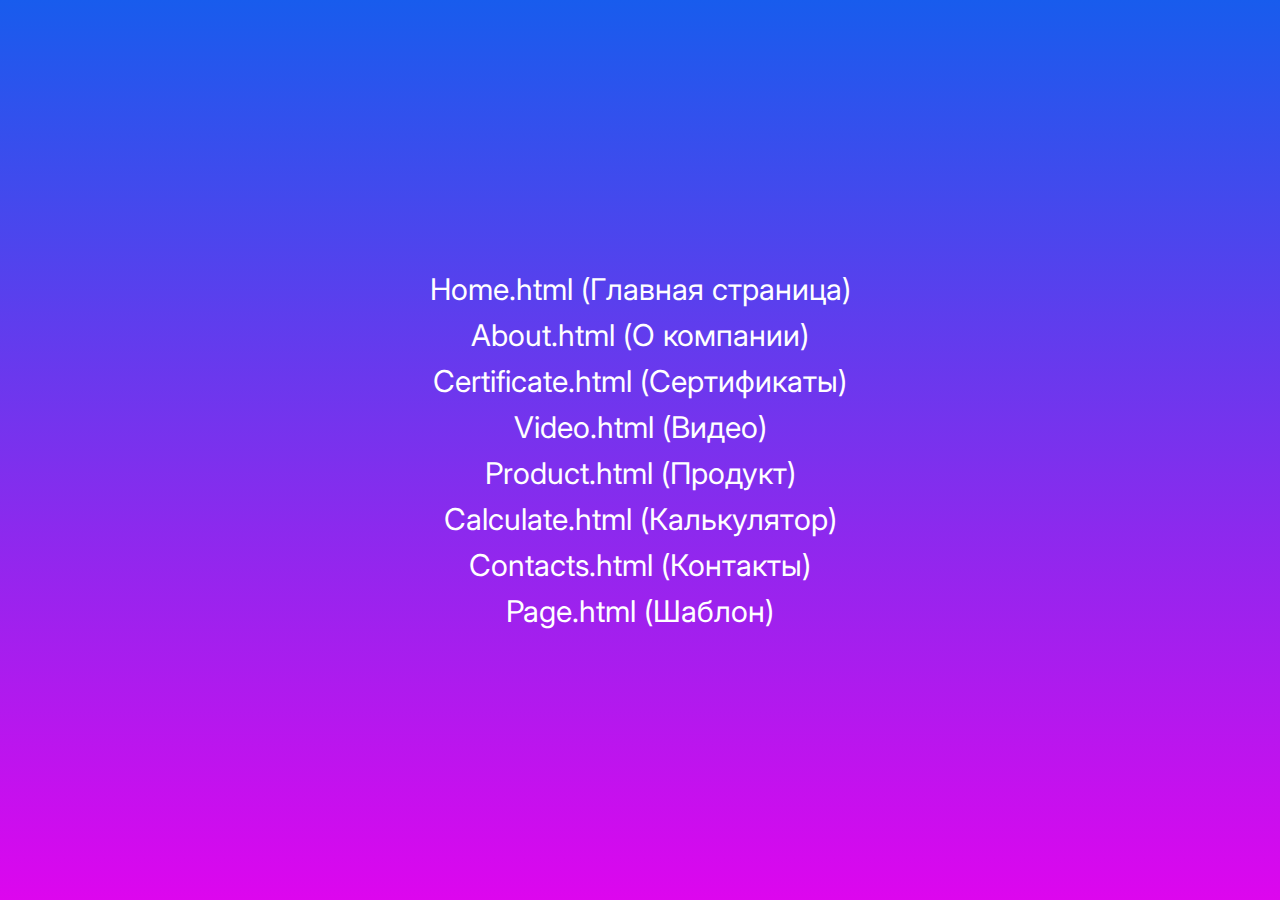
<file: index.html>
<!DOCTYPE html>
<html lang="ru">
<head>
  <meta charset="UTF-8">
  <meta http-equiv="X-UA-Compatible" content="IE=edge">
  <meta name="viewport" content="width=device-width, initial-scale=1.0">
  <link rel="stylesheet" href="css/style.css">
  <title>Document</title>
</head>
<body>
  <div class="index">
    <div class="container">
      <div class="index__inner">
        <a href="home.html">Home.html (Главная страница)</a>  
        <a href="about.html">About.html (О компании)</a> 
        <a href="certificate.html">Certificate.html (Сертификаты)</a> 
        <a href="video.html">Video.html (Видео)</a>
        <a href="product.html">Product.html (Продукт)</a>
        <a href="calculate.html">Calculate.html (Калькулятор)</a>
        <a href="contacts.html">Contacts.html (Контакты)</a>
        <a href="page.html">Page.html (Шаблон)</a>
      </div>
    </div>
  </div>
</body>
</html>
</file>
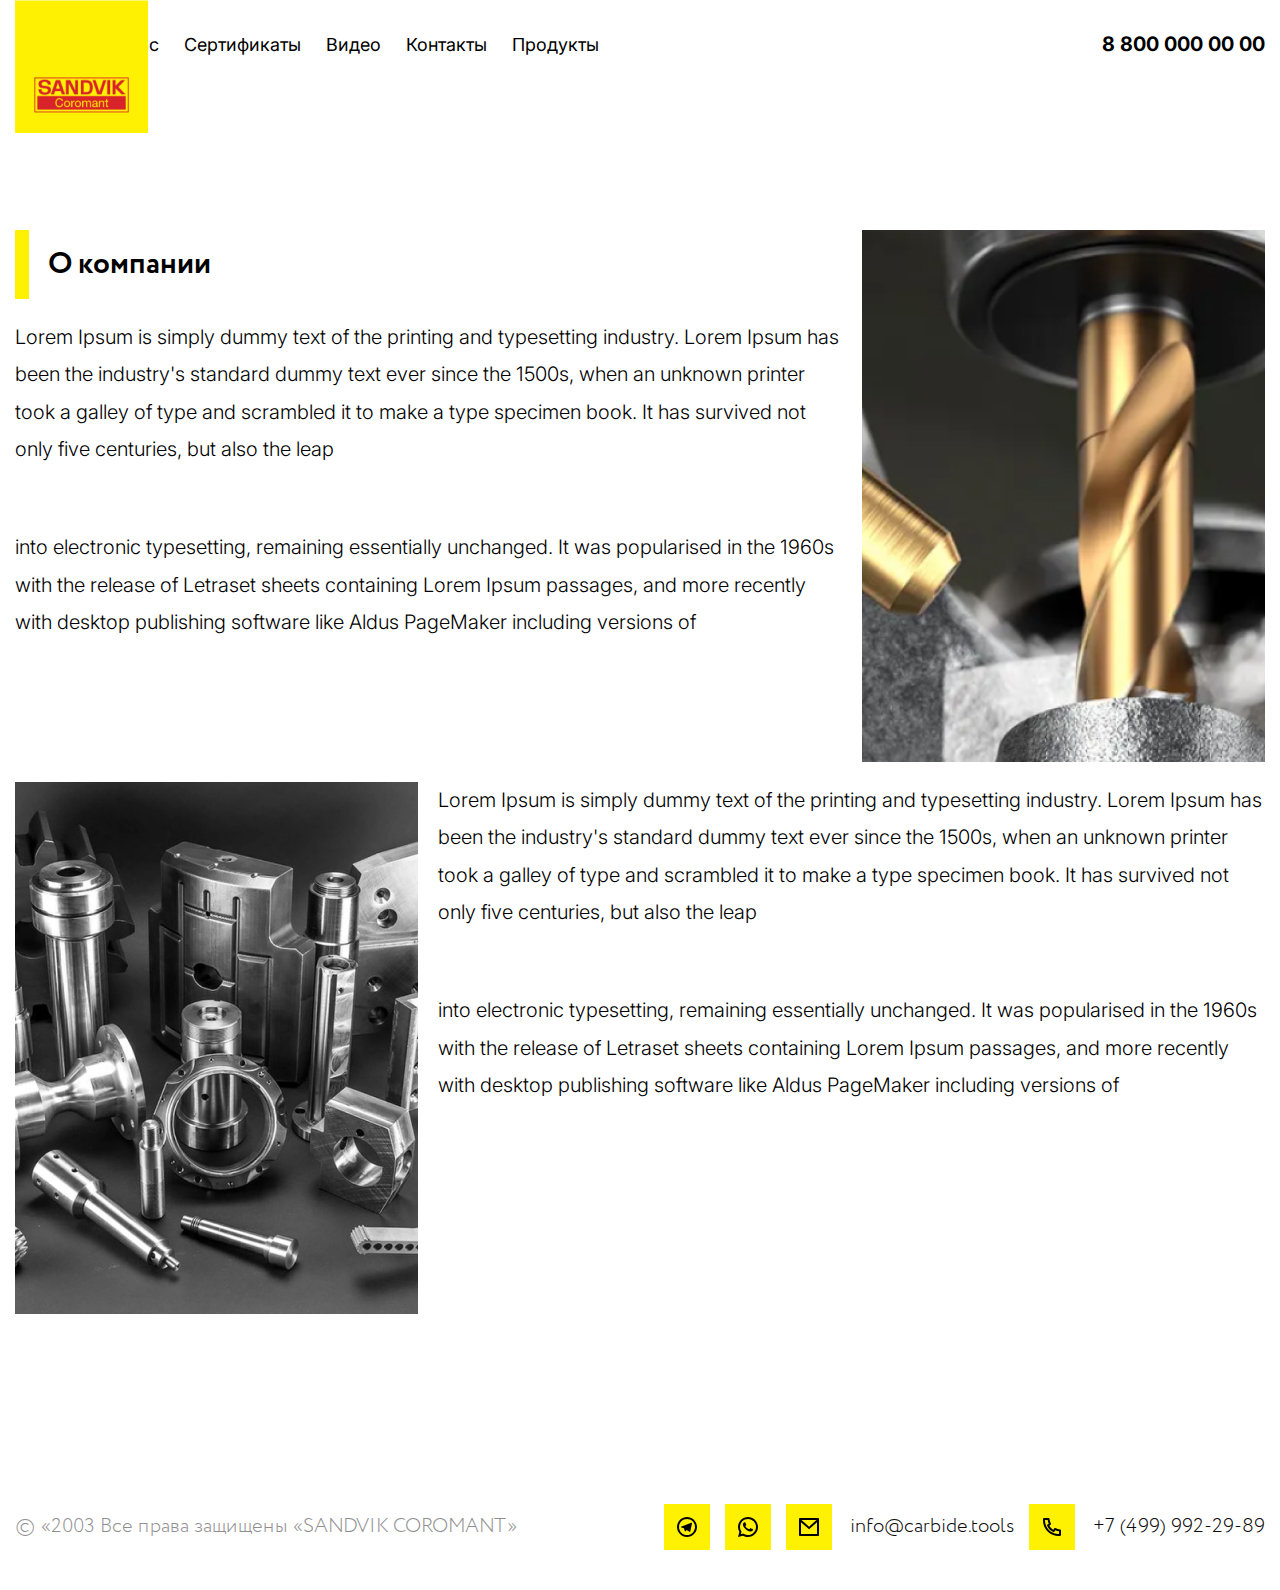
<file: about.html>
<!DOCTYPE html>
<html lang="en">
<head>
  <meta charset="UTF-8">
  <meta http-equiv="X-UA-Compatible" content="IE=edge">
  <meta name="viewport" content="width=device-width, initial-scale=1.0">
  <link rel="stylesheet" href="css/style.css">
  <title>Document</title>
</head>
<body>
  <header class="header">
    <div class="container">
      <nav class="header-nav">
        <a class="header-nav__logo" href="">
          <img src="img/icons/logo.png" alt="логотип">
        </a>
        <ul class="header-nav__menu">
          <div class="header-nav__item"><a class="header-nav__link" href="">Главная</a></div>
          <div class="header-nav__item"><a class="header-nav__link" href="">О нас</a></div>
          <div class="header-nav__item"><a class="header-nav__link" href="">Сертификаты</a></div>
          <div class="header-nav__item"><a class="header-nav__link" href="">Видео</a></div>
          <div class="header-nav__item"><a class="header-nav__link" href="">Контакты</a></div>
          <div class="header-nav__item"><a class="header-nav__link" href="">Продукты</a></div>
        </ul>
        <a class="header-nav__phone" href="tel:+78000000000">8 800 000 00 00</a>
      </nav>
    </div>
  </header>
  <main class="main">
    <section class="about">
      <div class="container">
        <div class="about__content">
          <div class="about__description">
            <p class="about__title title">О компании</p>
            <p class="about__text">Lorem Ipsum is simply dummy text of the printing and typesetting industry. Lorem Ipsum has been the industry's standard dummy text ever since the 1500s, when an unknown printer took a galley of type and scrambled it to make a type specimen book. It has survived not only five centuries, but also the leap</p>
            <p class="about__text">into electronic typesetting, remaining essentially unchanged. It was popularised in the 1960s with the release of Letraset sheets containing Lorem Ipsum passages, and more recently with desktop publishing software like Aldus PageMaker including versions of </p>
          </div>
          <img class="about__img" src="img/home/about.jpg" alt="о компании">
          <img class="about__img" src="img/about/1.jpg" alt="о компании">
          <div class="about__description">
            <p class="about__text">Lorem Ipsum is simply dummy text of the printing and typesetting industry. Lorem Ipsum has been the industry's standard dummy text ever since the 1500s, when an unknown printer took a galley of type and scrambled it to make a type specimen book. It has survived not only five centuries, but also the leap</p>
            <p class="about__text">into electronic typesetting, remaining essentially unchanged. It was popularised in the 1960s with the release of Letraset sheets containing Lorem Ipsum passages, and more recently with desktop publishing software like Aldus PageMaker including versions of </p>
          </div>
        </div>
      </div>
    </section>
  </main>
  <footer class="footer">
    <div class="container">
      <div class="footer__inner">
        <p class="footer__copyright">© «2003 Все права защищены «SANDVIK COROMANT»</p>
        <ul class="footer__list">
          <li class="footer__item">
            <div class="footer__images">
              <img src="img/icons/telegram.svg" alt="телеграм">
            </div>
          </li>
          <li class="footer__item">
            <div class="footer__images">
              <img src="img/icons/whatsup.svg" alt="ватсап">
            </div>
          </li>
          <li class="footer__item">
            <div class="footer__images">
              <img src="img/icons/mail.svg" alt="электронная почта">
            </div>
            <a class="footer__email" href="mailto:info@carbide.tools">info@carbide.tools</a>
          </li>
          <li class="footer__item">
            <div class="footer__images">
              <img src="img/icons/phone.svg" alt="телефон">
            </div>
            <a class="footer__phone" href="tel:+74999922989">+7 (499) 992-29-89</a>
          </li>
        </ul>
      </div>
    </div>
  </footer>
  <script src="js/app.js"></script>
</body>
</html>
</file>
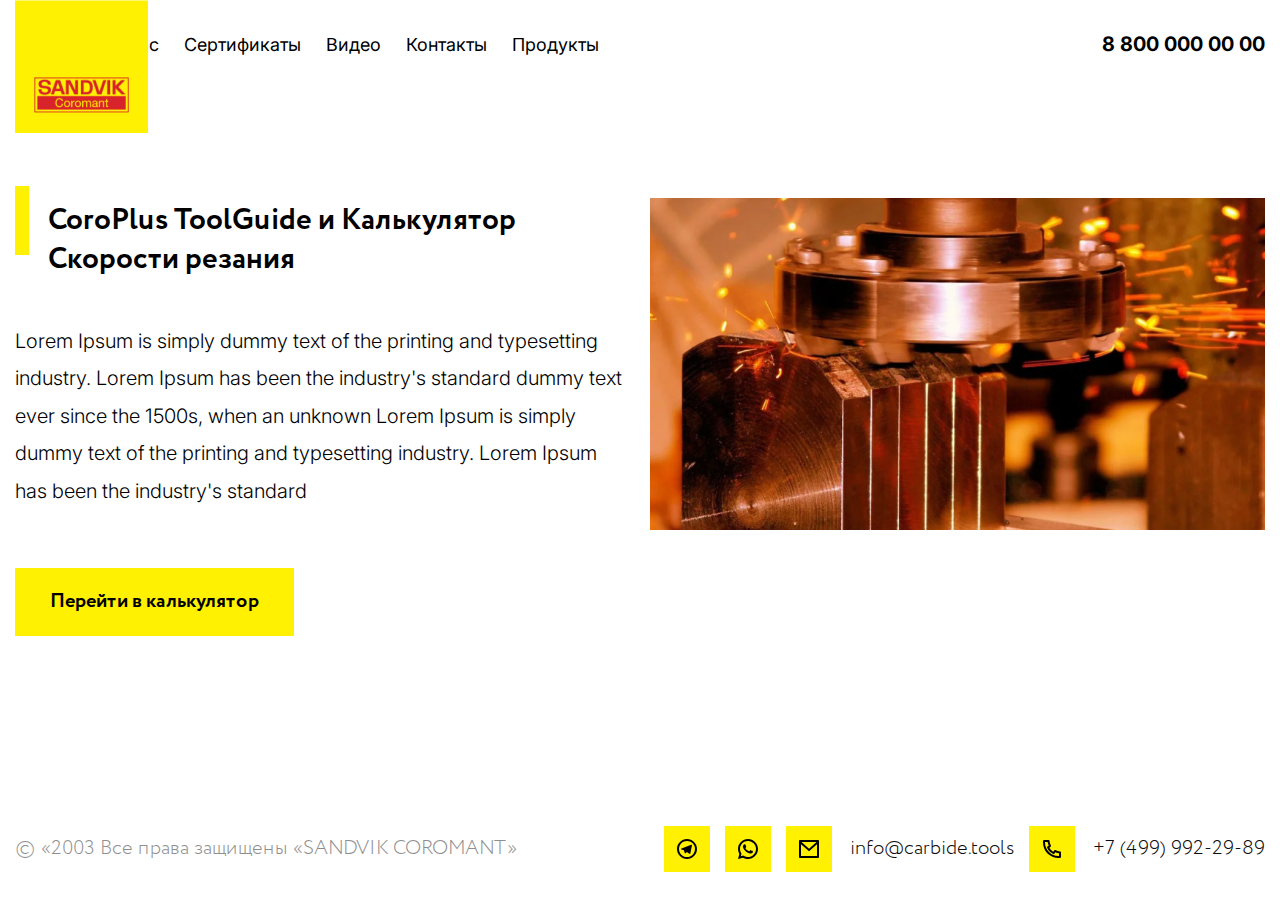
<file: calculate.html>
<!DOCTYPE html>
<html lang="en">
<head>
  <meta charset="UTF-8">
  <meta http-equiv="X-UA-Compatible" content="IE=edge">
  <meta name="viewport" content="width=device-width, initial-scale=1.0">
  <link rel="stylesheet" href="css/style.css">
  <title>Document</title>
</head>
<body>
  <header class="header">
    <div class="container">
      <nav class="header-nav">
        <a class="header-nav__logo" href="">
          <img src="img/icons/logo.png" alt="логотип">
        </a>
        <ul class="header-nav__menu">
          <div class="header-nav__item"><a class="header-nav__link" href="">Главная</a></div>
          <div class="header-nav__item"><a class="header-nav__link" href="">О нас</a></div>
          <div class="header-nav__item"><a class="header-nav__link" href="">Сертификаты</a></div>
          <div class="header-nav__item"><a class="header-nav__link" href="">Видео</a></div>
          <div class="header-nav__item"><a class="header-nav__link" href="">Контакты</a></div>
          <div class="header-nav__item"><a class="header-nav__link" href="">Продукты</a></div>
        </ul>
        <a class="header-nav__phone" href="tel:+78000000000">8 800 000 00 00</a>
      </nav>
    </div>
  </header>
  <main class="main">
    <section class="calculate">
      <div class="container">
        <div class="calculate__content">
          <p class="calculate__title title">CoroPlus ToolGuide и Калькулятор Скорости резания </p>
          <p class="calculate__text text">Lorem Ipsum is simply dummy text of the printing and typesetting industry. Lorem Ipsum has been the industry's standard dummy text ever since the 1500s, when an unknown Lorem Ipsum is simply dummy text of the printing and typesetting industry. Lorem Ipsum has been the industry's standard</p>
          <a class="calculate__link link" href="">Перейти в калькулятор</a>
          <img class="calculate__img" src="img/calculate/bg.jpg" alt="">
        </div>
      </div>
    </section>
  </main>
  <footer class="footer">
    <div class="container">
      <div class="footer__inner">
        <p class="footer__copyright">© «2003 Все права защищены «SANDVIK COROMANT»</p>
        <ul class="footer__list">
          <li class="footer__item">
            <div class="footer__images">
              <img src="img/icons/telegram.svg" alt="телеграм">
            </div>
          </li>
          <li class="footer__item">
            <div class="footer__images">
              <img src="img/icons/whatsup.svg" alt="ватсап">
            </div>
          </li>
          <li class="footer__item">
            <div class="footer__images">
              <img src="img/icons/mail.svg" alt="электронная почта">
            </div>
            <a class="footer__email" href="mailto:info@carbide.tools">info@carbide.tools</a>
          </li>
          <li class="footer__item">
            <div class="footer__images">
              <img src="img/icons/phone.svg" alt="телефон">
            </div>
            <a class="footer__phone" href="tel:+74999922989">+7 (499) 992-29-89</a>
          </li>
        </ul>
      </div>
    </div>
  </footer>
  <script src="js/app.js"></script>
</body>
</html>
</file>
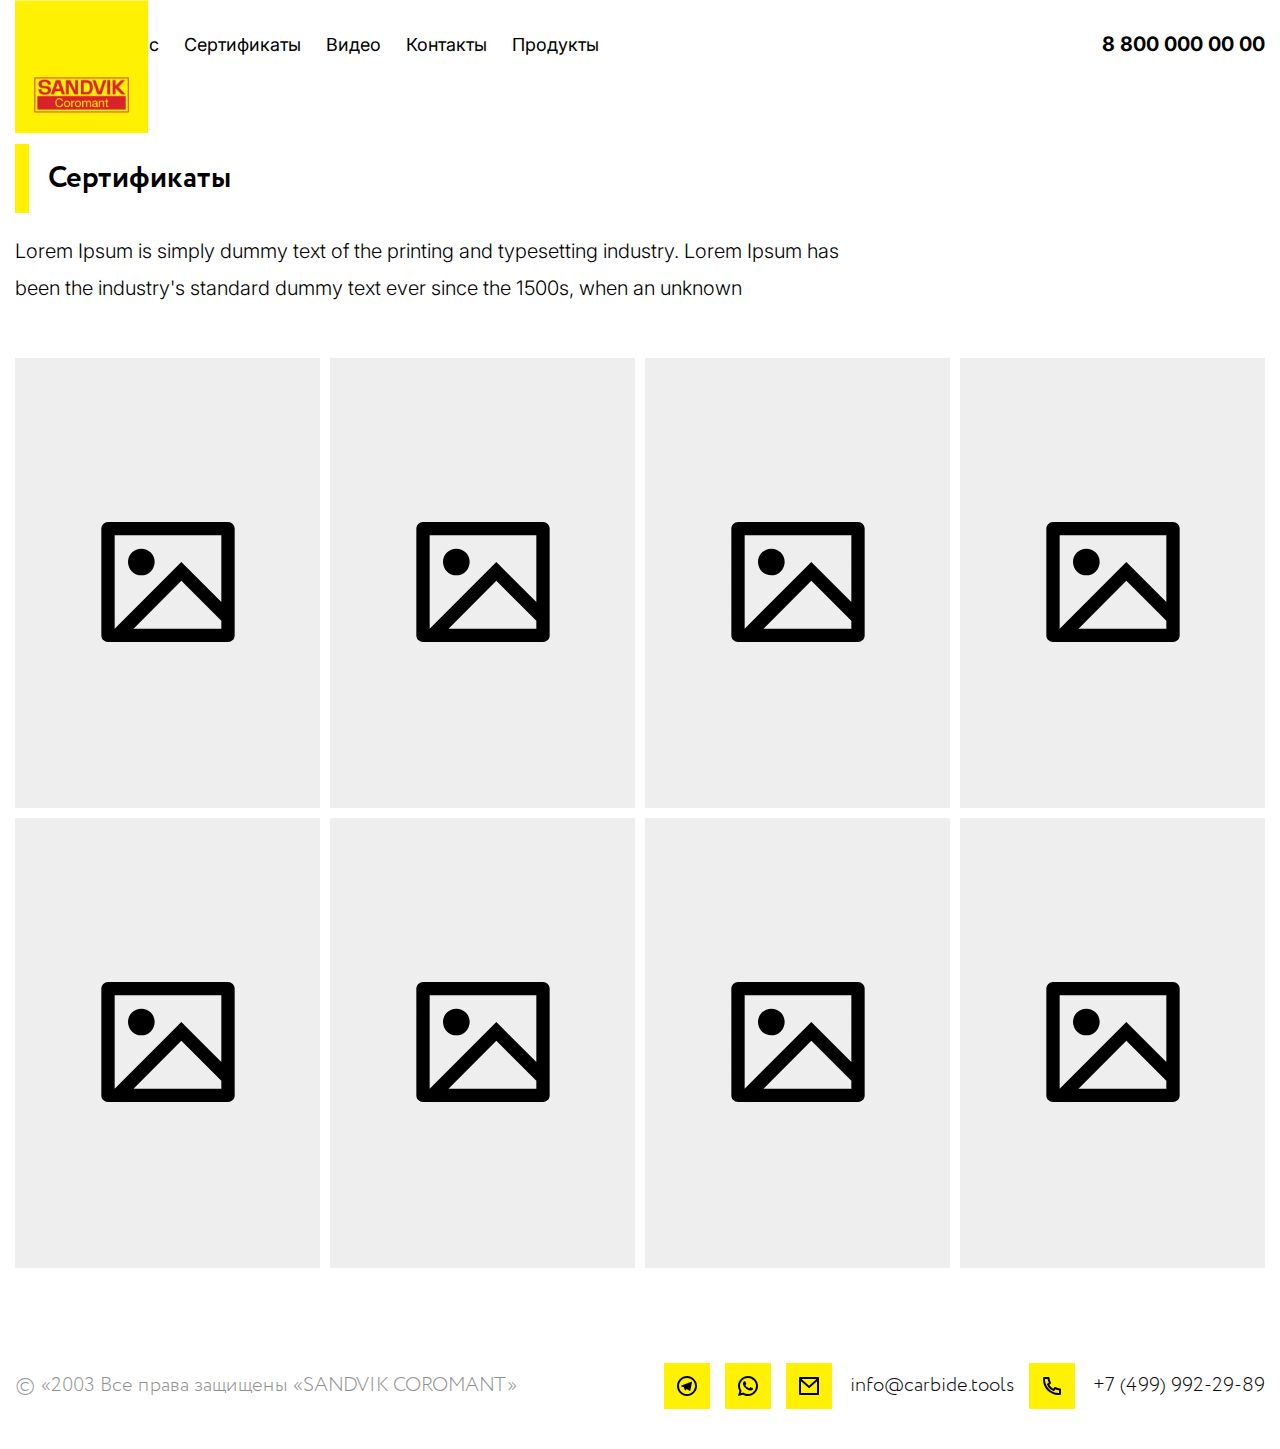
<file: certificate.html>
<!DOCTYPE html>
<html lang="en">
<head>
  <meta charset="UTF-8">
  <meta http-equiv="X-UA-Compatible" content="IE=edge">
  <meta name="viewport" content="width=device-width, initial-scale=1.0">
  <link rel="stylesheet" href="css/style.css">
  <title>Document</title>
</head>
<body>
  <header class="header">
    <div class="container">
      <nav class="header-nav">
        <a class="header-nav__logo" href="">
          <img src="img/icons/logo.png" alt="логотип">
        </a>
        <ul class="header-nav__menu">
          <div class="header-nav__item"><a class="header-nav__link" href="">Главная</a></div>
          <div class="header-nav__item"><a class="header-nav__link" href="">О нас</a></div>
          <div class="header-nav__item"><a class="header-nav__link" href="">Сертификаты</a></div>
          <div class="header-nav__item"><a class="header-nav__link" href="">Видео</a></div>
          <div class="header-nav__item"><a class="header-nav__link" href="">Контакты</a></div>
          <div class="header-nav__item"><a class="header-nav__link" href="">Продукты</a></div>
        </ul>
        <a class="header-nav__phone" href="tel:+78000000000">8 800 000 00 00</a>
      </nav>
    </div>
  </header>
  <main class="main">
    <section class="certificate">
      <div class="container">
        <p class="certificate__title title">Сертификаты</p>
        <p class="certificate__text text">Lorem Ipsum is simply dummy text of the printing and typesetting industry. Lorem Ipsum has been the industry's standard dummy text ever since the 1500s, when an unknown </p>
        <div class="certificate__content">
          <div class="certificate__card">
            <img src="img/home/certificate.svg" alt="сертификат">
          </div>
          <div class="certificate__card">
            <img src="img/home/certificate.svg" alt="сертификат">
          </div>
          <div class="certificate__card">
            <img src="img/home/certificate.svg" alt="сертификат">
          </div>
          <div class="certificate__card">
            <img src="img/home/certificate.svg" alt="сертификат">
          </div>  
          <div class="certificate__card">
            <img src="img/home/certificate.svg" alt="сертификат">
          </div>
          <div class="certificate__card">
            <img src="img/home/certificate.svg" alt="сертификат">
          </div>
          <div class="certificate__card">
            <img src="img/home/certificate.svg" alt="сертификат">
          </div>
          <div class="certificate__card">
            <img src="img/home/certificate.svg" alt="сертификат">
          </div>                   
        </div>
      </div>
    </section>
  </main>
  <footer class="footer">
    <div class="container">
      <div class="footer__inner">
        <p class="footer__copyright">© «2003 Все права защищены «SANDVIK COROMANT»</p>
        <ul class="footer__list">
          <li class="footer__item">
            <div class="footer__images">
              <img src="img/icons/telegram.svg" alt="телеграм">
            </div>
          </li>
          <li class="footer__item">
            <div class="footer__images">
              <img src="img/icons/whatsup.svg" alt="ватсап">
            </div>
          </li>
          <li class="footer__item">
            <div class="footer__images">
              <img src="img/icons/mail.svg" alt="электронная почта">
            </div>
            <a class="footer__email" href="mailto:info@carbide.tools">info@carbide.tools</a>
          </li>
          <li class="footer__item">
            <div class="footer__images">
              <img src="img/icons/phone.svg" alt="телефон">
            </div>
            <a class="footer__phone" href="tel:+74999922989">+7 (499) 992-29-89</a>
          </li>
        </ul>
      </div>
    </div>
  </footer>
  <script src="js/app.js"></script>
</body>
</html>
</file>
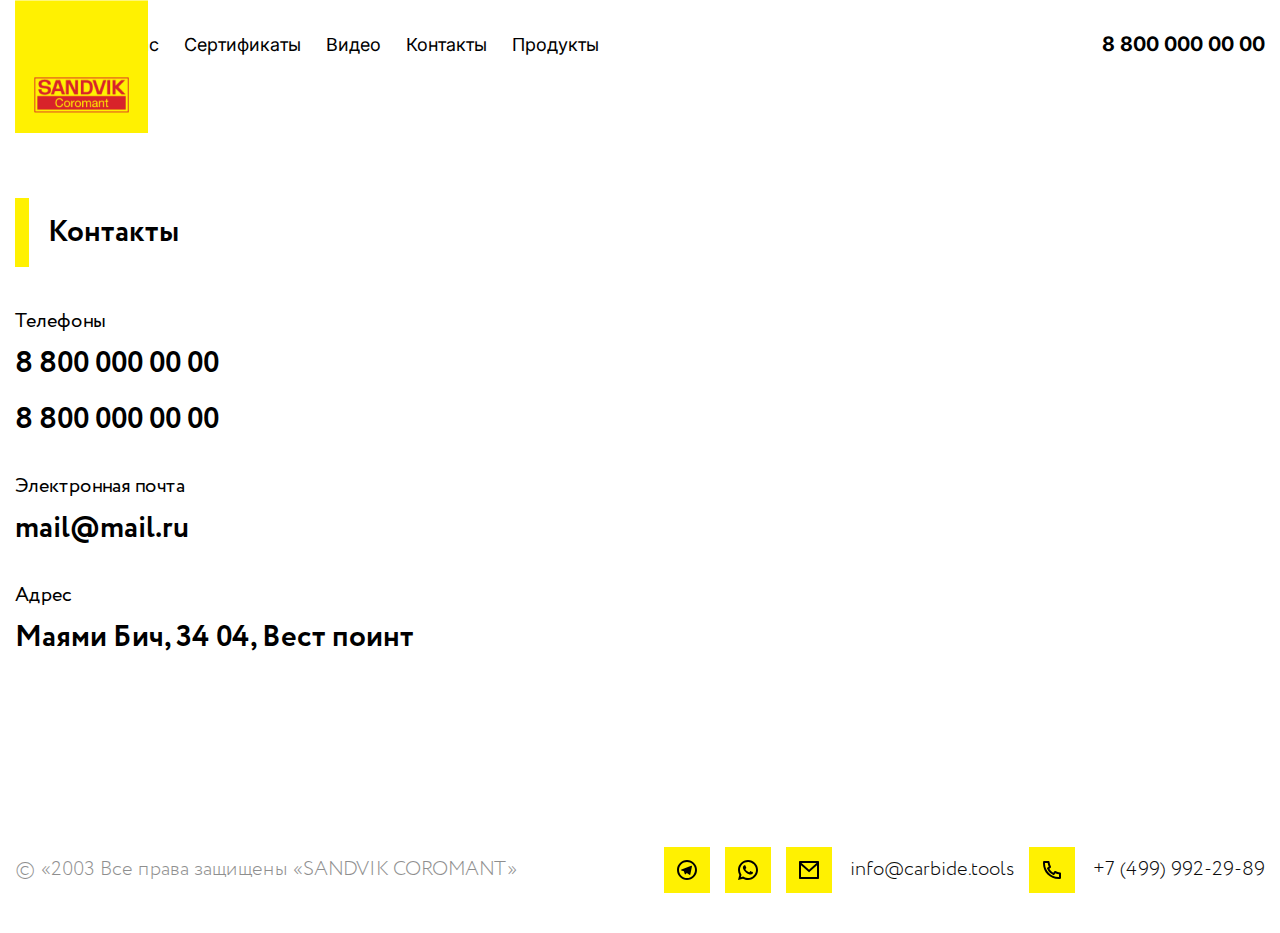
<file: contacts.html>
<!DOCTYPE html>
<html lang="en">
  <head>
    <meta charset="UTF-8" />
    <meta http-equiv="X-UA-Compatible" content="IE=edge" />
    <meta name="viewport" content="width=device-width, initial-scale=1.0" />
    <script src="https://api-maps.yandex.ru/2.1/?e8a1554a-14e4-465d-bab0-7795d484e6d5&lang=ru_RU&onload=init" type="text/javascript"></script>
    <link rel="stylesheet" href="css/style.css" />
    <title>Document</title>
  </head>
  <body>
    <header class="header">
      <div class="container">
        <nav class="header-nav">
          <a class="header-nav__logo" href="">
            <img src="img/icons/logo.png" alt="логотип" />
          </a>
          <ul class="header-nav__menu">
            <div class="header-nav__item">
              <a class="header-nav__link" href="">Главная</a>
            </div>
            <div class="header-nav__item">
              <a class="header-nav__link" href="">О нас</a>
            </div>
            <div class="header-nav__item">
              <a class="header-nav__link" href="">Сертификаты</a>
            </div>
            <div class="header-nav__item">
              <a class="header-nav__link" href="">Видео</a>
            </div>
            <div class="header-nav__item">
              <a class="header-nav__link" href="">Контакты</a>
            </div>
            <div class="header-nav__item">
              <a class="header-nav__link" href="">Продукты</a>
            </div>
          </ul>
          <a class="header-nav__phone" href="tel:+78000000000"
            >8 800 000 00 00</a
          >
        </nav>
      </div>
    </header>
    <main class="main">
      <section class="contacts">
        <div class="container">
          <div class="contacts__content">
            <div class="contacts__info">
              <p class="contacts__title title">Контакты</p>
              <div class="contacts__item">
                <p class="contacts__subtitle">Телефоны</p>
                <a class="contacts__phone" href="tel:+88000000000"
                  >8 800 000 00 00</a
                >
                <a class="contacts__phone" href="tel:+78000000000"
                  >8 800 000 00 00</a
                >
              </div>
              <div class="contacts__item">
                <p class="contacts__subtitle">Электронная почта</p>
                <a class="contacts__email" href="mailto:mail@mail.ru"
                  >mail@mail.ru</a
                >
              </div>
              <div class="contacts__item">
                <p class="contacts__subtitle">Адрес</p>
                <p class="contacts__address">Маями Бич, 34 04, Вест поинт</p>
              </div>
            </div>
            <div class="contacts__map">
              <div id="map" style="width: 100%; height: 458px"></div>
            </div>
          </div>
        </div>
      </section>
    </main>
    <footer class="footer">
      <div class="container">
        <div class="footer__inner">
          <p class="footer__copyright">
            © «2003 Все права защищены «SANDVIK COROMANT»
          </p>
          <ul class="footer__list">
            <li class="footer__item">
              <div class="footer__images">
                <img src="img/icons/telegram.svg" alt="телеграм" />
              </div>
            </li>
            <li class="footer__item">
              <div class="footer__images">
                <img src="img/icons/whatsup.svg" alt="ватсап" />
              </div>
            </li>
            <li class="footer__item">
              <div class="footer__images">
                <img src="img/icons/mail.svg" alt="электронная почта" />
              </div>
              <a class="footer__email" href="mailto:info@carbide.tools"
                >info@carbide.tools</a
              >
            </li>
            <li class="footer__item">
              <div class="footer__images">
                <img src="img/icons/phone.svg" alt="телефон" />
              </div>
              <a class="footer__phone" href="tel:+74999922989"
                >+7 (499) 992-29-89</a
              >
            </li>
          </ul>
        </div>
      </div>
    </footer>
    <script src="js/app.js"></script> 
  </body>
</html>
</file>
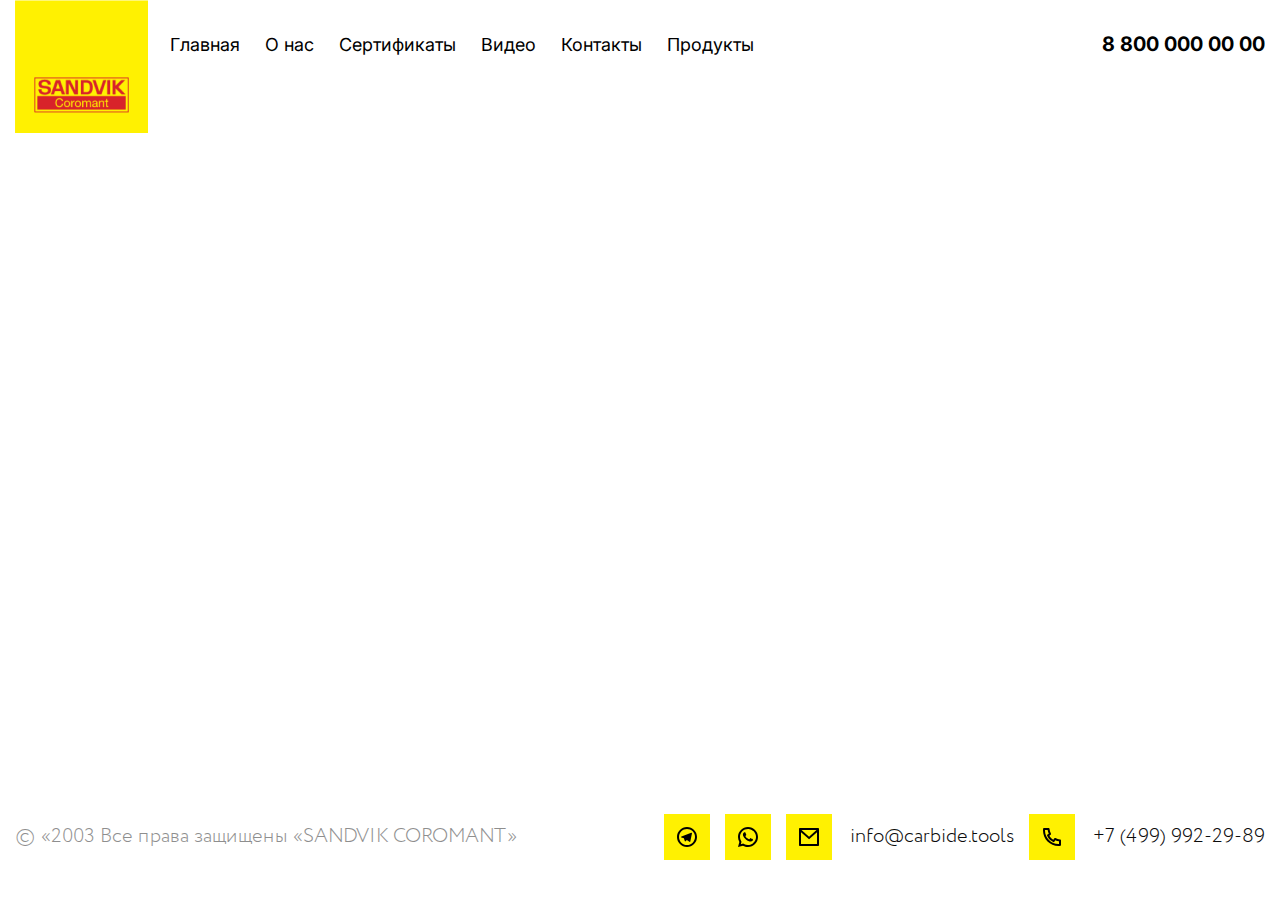
<file: page.html>
<!DOCTYPE html>
<html lang="en">
<head>
  <meta charset="UTF-8">
  <meta http-equiv="X-UA-Compatible" content="IE=edge">
  <meta name="viewport" content="width=device-width, initial-scale=1.0">
  <link rel="stylesheet" href="css/style.css">
  <title>Document</title>
</head>
<body>
  <header class="header">
    <div class="container">
      <nav class="header-nav">
        <a class="header-nav__logo" href="">
          <img src="img/icons/logo.png" alt="логотип">
        </a>
        <div class="header-nav__nav">
          <ul class="header-nav__menu">
            <div class="header-nav__item"><a class="header-nav__link" href="">Главная</a></div>
            <div class="header-nav__item"><a class="header-nav__link" href="">О нас</a></div>
            <div class="header-nav__item"><a class="header-nav__link" href="">Сертификаты</a></div>
            <div class="header-nav__item"><a class="header-nav__link" href="">Видео</a></div>
            <div class="header-nav__item"><a class="header-nav__link" href="">Контакты</a></div>
            <div class="header-nav__item"><a class="header-nav__link" href="">Продукты</a></div>
          </ul>
          <a class="header-nav__phone" href="tel:+78000000000">8 800 000 00 00</a>          
        </div>
        <a class="header-nav__btn" href="#">
          <span></span>
        </a> 
      </nav>
    </div>
  </header>
  <main class="main">

  </main>
  <footer class="footer">
    <div class="container">
      <div class="footer__inner">
        <p class="footer__copyright">© «2003 Все права защищены «SANDVIK COROMANT»</p>
        <ul class="footer__list">
          <li class="footer__item">
            <div class="footer__images">
              <img src="img/icons/telegram.svg" alt="телеграм">
            </div>
          </li>
          <li class="footer__item">
            <div class="footer__images">
              <img src="img/icons/whatsup.svg" alt="ватсап">
            </div>
          </li>
          <li class="footer__item">
            <div class="footer__images">
              <img src="img/icons/mail.svg" alt="электронная почта">
            </div>
            <a class="footer__email" href="mailto:info@carbide.tools">info@carbide.tools</a>
          </li>
          <li class="footer__item">
            <div class="footer__images">
              <img src="img/icons/phone.svg" alt="телефон">
            </div>
            <a class="footer__phone" href="tel:+74999922989">+7 (499) 992-29-89</a>
          </li>
        </ul>
      </div>
    </div>
  </footer>
  <script src="js/app.js"></script>
</body>
</html>
</file>
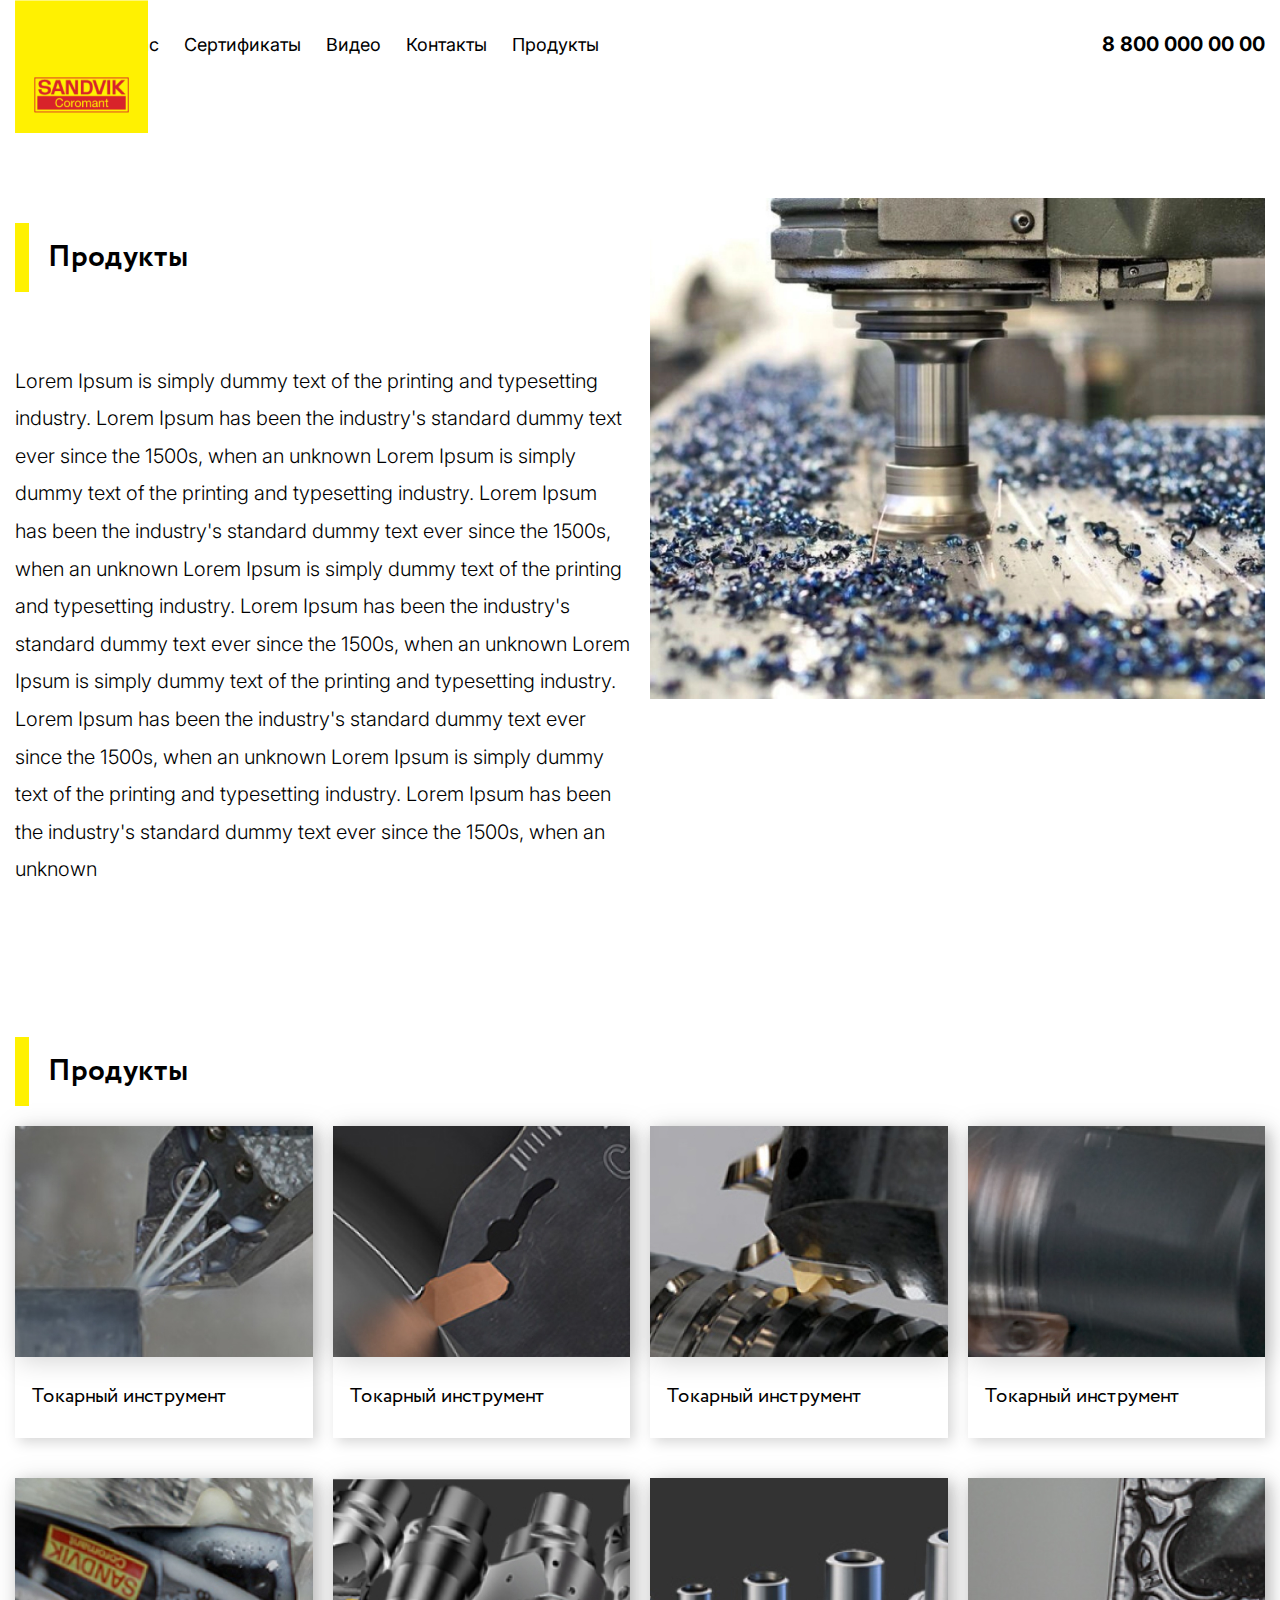
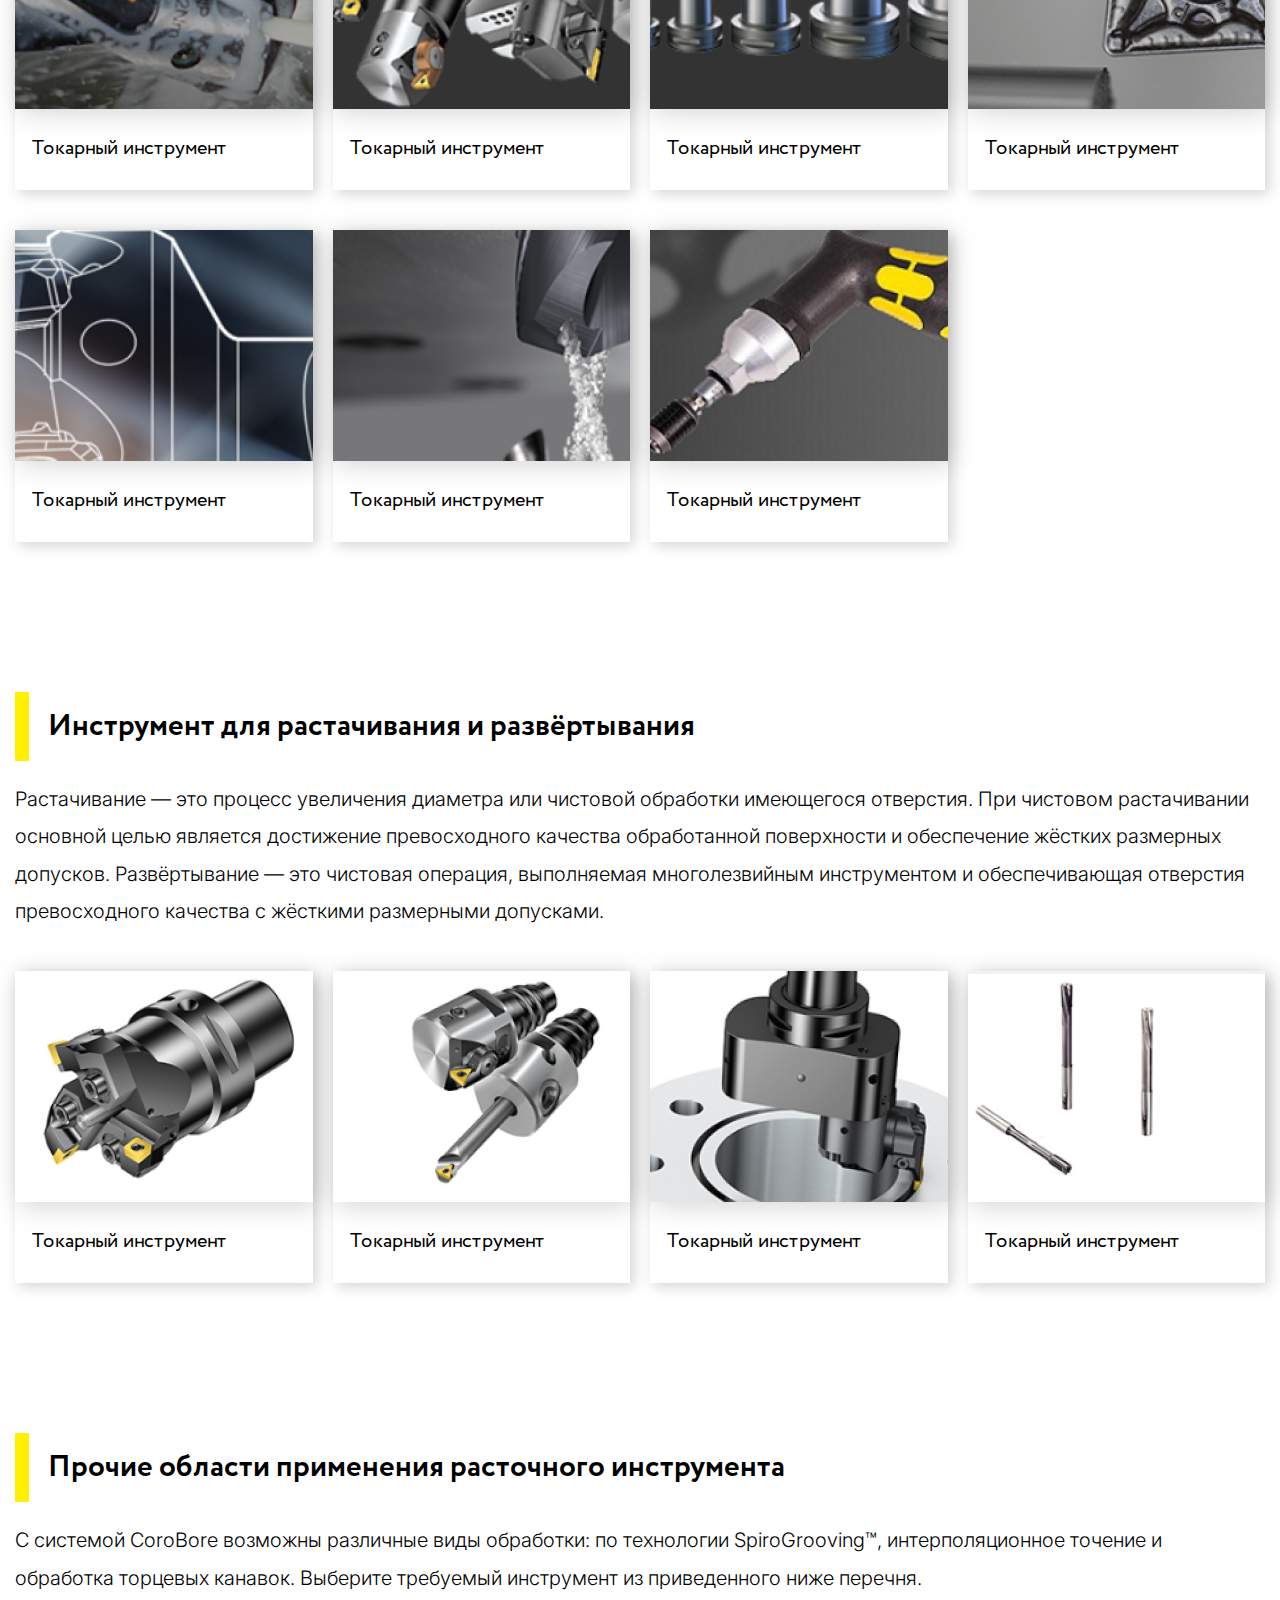
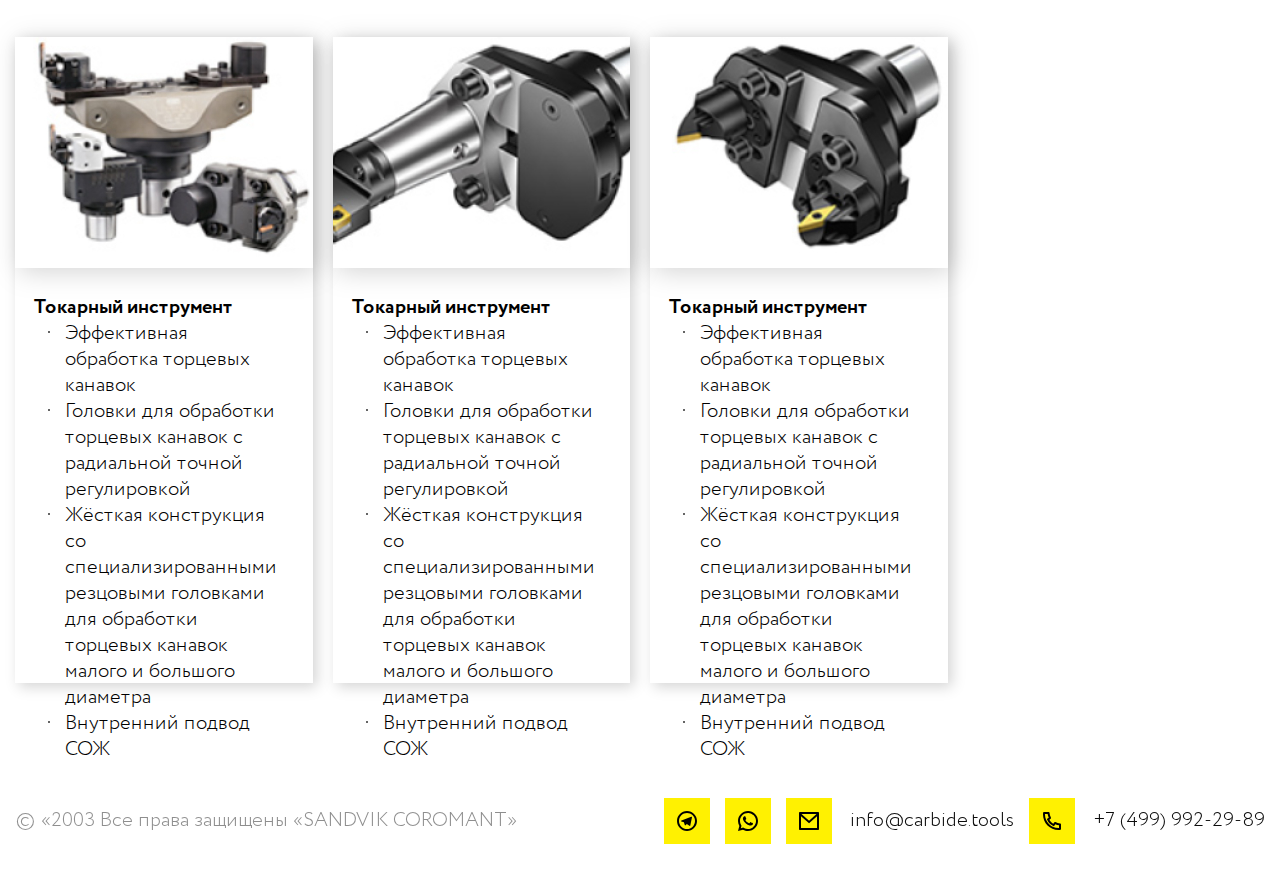
<file: product.html>
<!DOCTYPE html>
<html lang="en">
<head>
  <meta charset="UTF-8">
  <meta http-equiv="X-UA-Compatible" content="IE=edge">
  <meta name="viewport" content="width=device-width, initial-scale=1.0">
  <link rel="stylesheet" href="css/style.css">
  <title>Document</title>
</head>
<body>
  <header class="header">
    <div class="container">
      <nav class="header-nav">
        <a class="header-nav__logo" href="">
          <img src="img/icons/logo.png" alt="логотип">
        </a>
        <ul class="header-nav__menu">
          <div class="header-nav__item"><a class="header-nav__link" href="">Главная</a></div>
          <div class="header-nav__item"><a class="header-nav__link" href="">О нас</a></div>
          <div class="header-nav__item"><a class="header-nav__link" href="">Сертификаты</a></div>
          <div class="header-nav__item"><a class="header-nav__link" href="">Видео</a></div>
          <div class="header-nav__item"><a class="header-nav__link" href="">Контакты</a></div>
          <div class="header-nav__item"><a class="header-nav__link" href="">Продукты</a></div>
        </ul>
        <a class="header-nav__phone" href="tel:+78000000000">8 800 000 00 00</a>
      </nav>
    </div>
  </header>
  <main class="main">
    <section class="product">
      <div class="container">
        <div class="product__content">
          <p class="product__title title">Продукты</p>   
          <p class="product__text">Lorem Ipsum is simply dummy text of the printing and typesetting industry. Lorem Ipsum has been the industry's standard dummy text ever since the 1500s, when an unknown Lorem Ipsum is simply dummy text of the printing and typesetting industry. Lorem Ipsum has been the industry's standard dummy text ever since the 1500s, when an unknown Lorem Ipsum is simply dummy text of the printing and typesetting industry. Lorem Ipsum has been the industry's standard dummy text ever since the 1500s, when an unknown Lorem Ipsum is simply dummy text of the printing and typesetting industry. Lorem Ipsum has been the industry's standard dummy text ever since the 1500s, when an unknown Lorem Ipsum is simply dummy text of the printing and typesetting industry. Lorem Ipsum has been the industry's standard dummy text ever since the 1500s, when an unknown </p>       
          <img class="product__img" src="img/product/product.jpg" alt="продукт">
        </div>
      </div>
    </section>
    <section class="tool">
      <div class="container">
        <p class="tool__title title">Продукты</p>   
        <div class="tool__content">
          <div class="tool__card">
            <img src="img/product/tool/1.jpg" alt="инструмент">
            <p class="tool__card-name">Токарный инструмент</p>
          </div>
          <div class="tool__card">
            <img src="img/product/tool/2.jpg" alt="инструмент">
            <p class="tool__card-name">Токарный инструмент</p>
          </div>
          <div class="tool__card">
            <img src="img/product/tool/3.jpg" alt="инструмент">
            <p class="tool__card-name">Токарный инструмент</p>
          </div>  
          <div class="tool__card">
            <img src="img/product/tool/4.jpg" alt="инструмент">
            <p class="tool__card-name">Токарный инструмент</p>
          </div>
          <div class="tool__card">
            <img src="img/product/tool/5.jpg" alt="инструмент">
            <p class="tool__card-name">Токарный инструмент</p>
          </div>
          <div class="tool__card">
            <img src="img/product/tool/6.jpg" alt="инструмент">
            <p class="tool__card-name">Токарный инструмент</p>
          </div>
          <div class="tool__card">
            <img src="img/product/tool/7.jpg" alt="инструмент">
            <p class="tool__card-name">Токарный инструмент</p>
          </div> 
          <div class="tool__card">
            <img src="img/product/tool/8.jpg" alt="инструмент">
            <p class="tool__card-name">Токарный инструмент</p>
          </div>
          <div class="tool__card">
            <img src="img/product/tool/9.jpg" alt="инструмент">
            <p class="tool__card-name">Токарный инструмент</p>
          </div>
          <div class="tool__card">
            <img src="img/product/tool/10.jpg" alt="инструмент">
            <p class="tool__card-name">Токарный инструмент</p>
          </div>
          <div class="tool__card">
            <img src="img/product/tool/11.jpg" alt="инструмент">
            <p class="tool__card-name">Токарный инструмент</p>
          </div>                                                 
        </div>
      </div>
    </section>
    <section class="tool">
      <div class="container">
        <p class="tool__title title">Инструмент для растачивания и развёртывания</p>  
        <p class="tool__text text">Растачивание — это процесс увеличения диаметра или чистовой обработки имеющегося отверстия. При чистовом растачивании основной целью является достижение превосходного качества обработанной поверхности и обеспечение жёстких размерных допусков. Развёртывание — это чистовая операция, выполняемая многолезвийным инструментом и обеспечивающая отверстия превосходного качества с жёсткими размерными допусками.</p> 
        <div class="tool__content">
          <div class="tool__card">
            <img src="img/product/tool/12.jpg" alt="инструмент">
            <p class="tool__card-name">Токарный инструмент</p>
          </div>
          <div class="tool__card">
            <img src="img/product/tool/13.jpg" alt="инструмент">
            <p class="tool__card-name">Токарный инструмент</p>
          </div>
          <div class="tool__card">
            <img src="img/product/tool/14.jpg" alt="инструмент">
            <p class="tool__card-name">Токарный инструмент</p>
          </div>  
          <div class="tool__card">
            <img src="img/product/tool/15.jpg" alt="инструмент">
            <p class="tool__card-name">Токарный инструмент</p>
          </div>                                                 
        </div>
      </div>
    </section> 
    <section class="tool">
      <div class="container">
        <p class="tool__title title">Прочие области применения расточного инструмента</p>  
        <p class="tool__text text">С системой CoroBore возможны различные виды обработки: по технологии SpiroGrooving™, интерполяционное точение и обработка торцевых канавок. Выберите требуемый инструмент из приведенного ниже перечня.</p> 
        <div class="tool__info">
          <div class="tool__item">
            <img src="img/product/tool/16.jpg" alt="">
            <div class="tool__body">
              <p class="tool__body-name">Токарный инструмент</p>
              <ul class="tool__list">
                <li>Эффективная обработка торцевых канавок</li>
                <li>Головки для обработки торцевых канавок с радиальной точной регулировкой</li>
                <li>Жёсткая конструкция со специализированными резцовыми головками для обработки торцевых канавок малого и большого диаметра</li>
                <li>Внутренний подвод СОЖ</li>
              </ul>
            </div>
          </div>
          <div class="tool__item">
            <img src="img/product/tool/17.jpg" alt="">
            <div class="tool__body">
              <p class="tool__body-name">Токарный инструмент</p>
              <ul class="tool__list">
                <li>Эффективная обработка торцевых канавок</li>
                <li>Головки для обработки торцевых канавок с радиальной точной регулировкой</li>
                <li>Жёсткая конструкция со специализированными резцовыми головками для обработки торцевых канавок малого и большого диаметра</li>
                <li>Внутренний подвод СОЖ</li>
              </ul>
            </div>
          </div>
          <div class="tool__item">
            <img src="img/product/tool/18.jpg" alt="">
            <div class="tool__body">
              <p class="tool__body-name">Токарный инструмент</p>
              <ul class="tool__list">
                <li>Эффективная обработка торцевых канавок</li>
                <li>Головки для обработки торцевых канавок с радиальной точной регулировкой</li>
                <li>Жёсткая конструкция со специализированными резцовыми головками для обработки торцевых канавок малого и большого диаметра</li>
                <li>Внутренний подвод СОЖ</li>
              </ul>
            </div>
          </div>                    
        </div>
      </div>
    </section>        
  </main>
  <footer class="footer">
    <div class="container">
      <div class="footer__inner">
        <p class="footer__copyright">© «2003 Все права защищены «SANDVIK COROMANT»</p>
        <ul class="footer__list">
          <li class="footer__item">
            <div class="footer__images">
              <img src="img/icons/telegram.svg" alt="телеграм">
            </div>
          </li>
          <li class="footer__item">
            <div class="footer__images">
              <img src="img/icons/whatsup.svg" alt="ватсап">
            </div>
          </li>
          <li class="footer__item">
            <div class="footer__images">
              <img src="img/icons/mail.svg" alt="электронная почта">
            </div>
            <a class="footer__email" href="mailto:info@carbide.tools">info@carbide.tools</a>
          </li>
          <li class="footer__item">
            <div class="footer__images">
              <img src="img/icons/phone.svg" alt="телефон">
            </div>
            <a class="footer__phone" href="tel:+74999922989">+7 (499) 992-29-89</a>
          </li>
        </ul>
      </div>
    </div>
  </footer>
  <script src="js/app.js"></script>
</body>
</html>
</file>
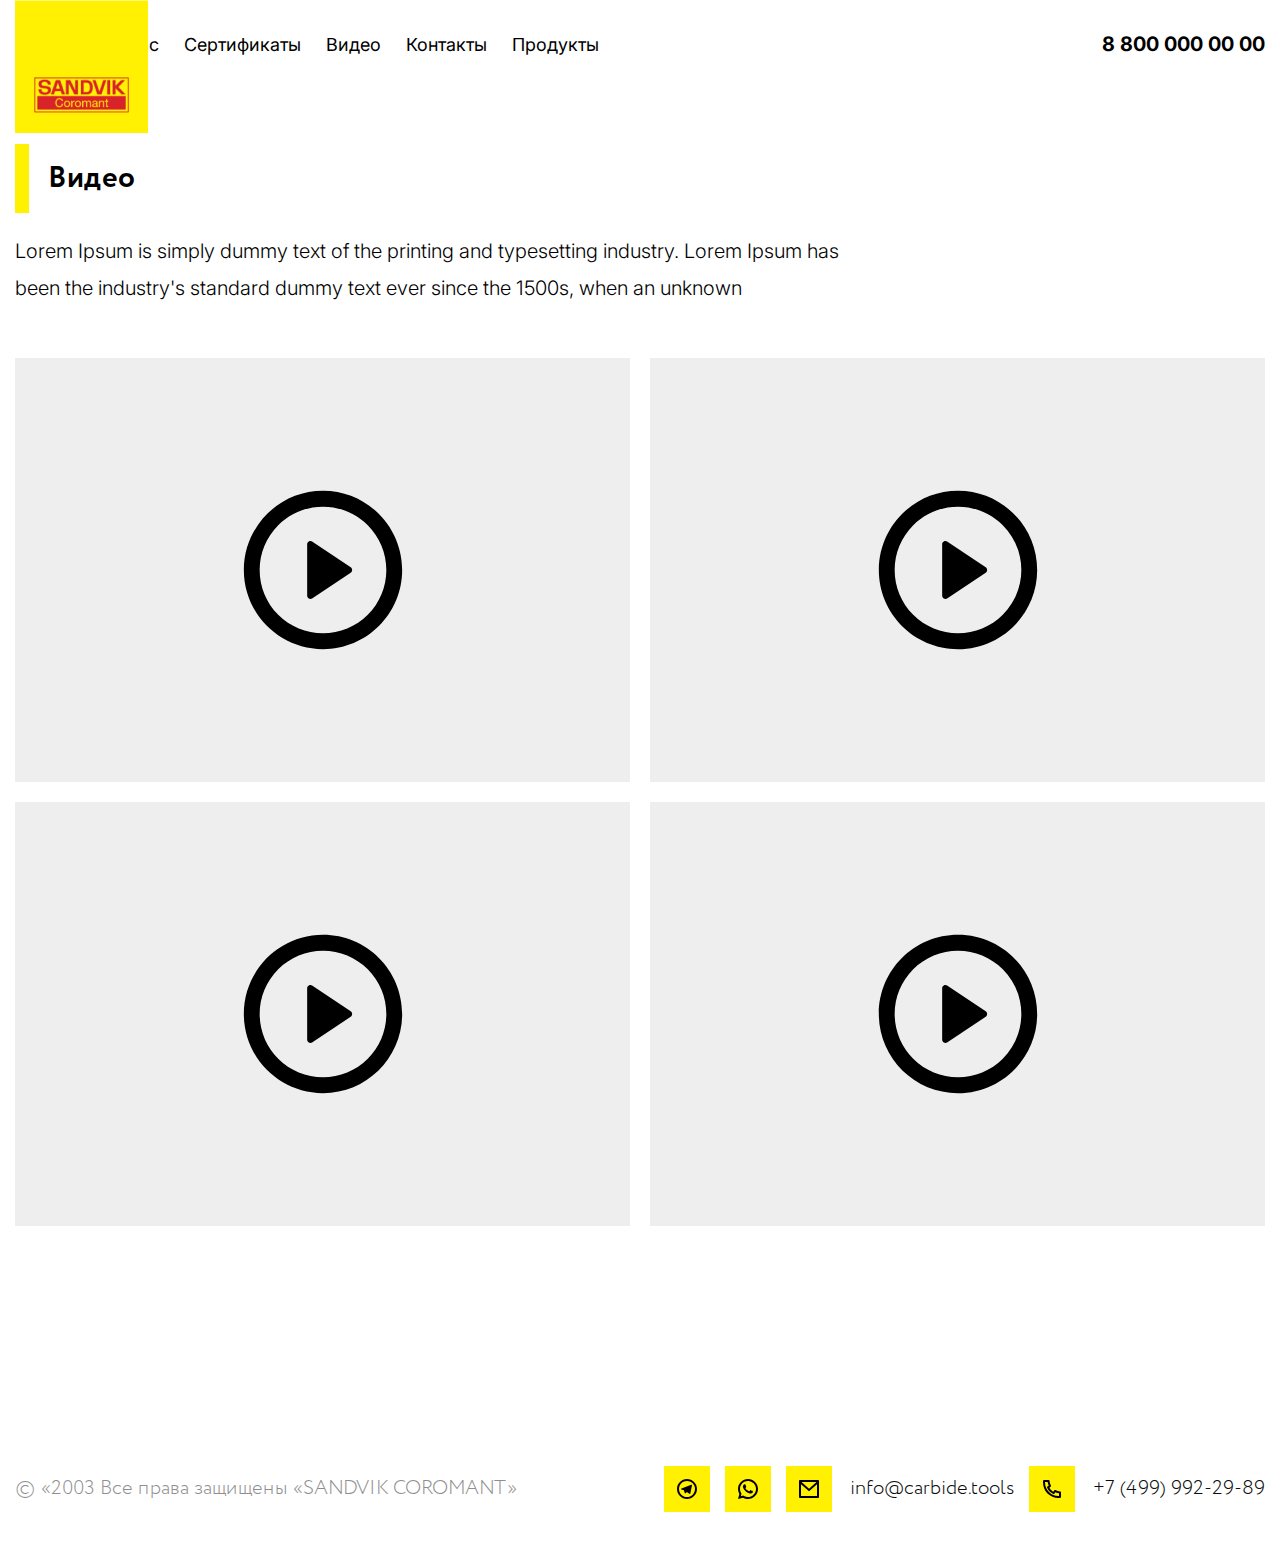
<file: video.html>
<!DOCTYPE html>
<html lang="en">
<head>
  <meta charset="UTF-8">
  <meta http-equiv="X-UA-Compatible" content="IE=edge">
  <meta name="viewport" content="width=device-width, initial-scale=1.0">
  <link rel="stylesheet" href="css/style.css">
  <title>Document</title>
</head>
<body>
  <header class="header">
    <div class="container">
      <nav class="header-nav">
        <a class="header-nav__logo" href="">
          <img src="img/icons/logo.png" alt="логотип">
        </a>
        <ul class="header-nav__menu">
          <div class="header-nav__item"><a class="header-nav__link" href="">Главная</a></div>
          <div class="header-nav__item"><a class="header-nav__link" href="">О нас</a></div>
          <div class="header-nav__item"><a class="header-nav__link" href="">Сертификаты</a></div>
          <div class="header-nav__item"><a class="header-nav__link" href="">Видео</a></div>
          <div class="header-nav__item"><a class="header-nav__link" href="">Контакты</a></div>
          <div class="header-nav__item"><a class="header-nav__link" href="">Продукты</a></div>
        </ul>
        <a class="header-nav__phone" href="tel:+78000000000">8 800 000 00 00</a>
      </nav>
    </div>
  </header>
  <main class="main">
    <section class="video">
      <div class="container">
        <p class="video__title title">Видео</p>
        <p class="video__text text">Lorem Ipsum is simply dummy text of the printing and typesetting industry. Lorem Ipsum has been the industry's standard dummy text ever since the 1500s, when an unknown </p>        
        <div class="video__content">
          <div class="video__card"><a class="video__play" href=""><img src="img/icons/play.svg" alt=""></a></div>
          <div class="video__card"><a class="video__play" href=""><img src="img/icons/play.svg" alt=""></a></div>
          <div class="video__card"><a class="video__play" href=""><img src="img/icons/play.svg" alt=""></a></div>
          <div class="video__card"><a class="video__play" href=""><img src="img/icons/play.svg" alt=""></a></div>
        </div>
      </div>
    </section>
  </main>
  <footer class="footer">
    <div class="container">
      <div class="footer__inner">
        <p class="footer__copyright">© «2003 Все права защищены «SANDVIK COROMANT»</p>
        <ul class="footer__list">
          <li class="footer__item">
            <div class="footer__images">
              <img src="img/icons/telegram.svg" alt="телеграм">
            </div>
          </li>
          <li class="footer__item">
            <div class="footer__images">
              <img src="img/icons/whatsup.svg" alt="ватсап">
            </div>
          </li>
          <li class="footer__item">
            <div class="footer__images">
              <img src="img/icons/mail.svg" alt="электронная почта">
            </div>
            <a class="footer__email" href="mailto:info@carbide.tools">info@carbide.tools</a>
          </li>
          <li class="footer__item">
            <div class="footer__images">
              <img src="img/icons/phone.svg" alt="телефон">
            </div>
            <a class="footer__phone" href="tel:+74999922989">+7 (499) 992-29-89</a>
          </li>
        </ul>
      </div>
    </div>
  </footer>
  <script src="js/app.js"></script>
</body>
</html>
</file>
<file: css/style.css>
@import url("https://fonts.googleapis.com/css2?family=Inter:wght@300;400;700&display=swap");
@font-face {
  font-family: 'Circe';
  font-weight: 300;
  font-style: normal;
  src: local("Circe-Light"), url("../fonts/Circe-Light.woff2") format("woff2"), url("../fonts/Circe-Light.woff") format("woff");
  font-display: swap;
}

@font-face {
  font-family: 'Circe';
  font-weight: 400;
  font-style: normal;
  src: local("Circe-Regular"), url("../fonts/Circe-Regular.woff2") format("woff2"), url("../fonts/Circe-Regular.woff") format("woff");
  font-display: swap;
}

@font-face {
  font-family: 'Circe';
  font-weight: 700;
  font-style: normal;
  src: local("Circe-Bold"), url("../fonts/Circe-Bold.woff2") format("woff2"), url("../fonts/Circe-Bold.woff") format("woff");
  font-display: swap;
}

.text, .home-about__text, .about__text, .product__text {
  font-family: "Inter", sans-serif;
  font-weight: 300;
  font-style: normal;
}

.header-nav__phone {
  font-family: "Inter", sans-serif;
  font-weight: 700;
  font-style: normal;
}

.tool__list li, .footer__copyright, .footer__email, .footer__phone {
  font-family: "Circe", sans-serif;
  font-weight: 300;
  font-style: normal;
}

input:not([type="file"])::-webkit-input-placeholder,
textarea::-webkit-input-placeholder, .tools__name, .tool__card-name, .contacts__subtitle {
  font-family: "Circe", sans-serif;
  font-weight: 400;
  font-style: normal;
}

input:not([type="file"]):-ms-input-placeholder,
textarea:-ms-input-placeholder, .tools__name, .tool__card-name, .contacts__subtitle {
  font-family: "Circe", sans-serif;
  font-weight: 400;
  font-style: normal;
}

input:not([type="file"])::-ms-input-placeholder,
textarea::-ms-input-placeholder, .tools__name, .tool__card-name, .contacts__subtitle {
  font-family: "Circe", sans-serif;
  font-weight: 400;
  font-style: normal;
}

input:not([type="file"])::placeholder,
textarea::placeholder, .tools__name, .tool__card-name, .contacts__subtitle {
  font-family: "Circe", sans-serif;
  font-weight: 400;
  font-style: normal;
}

.link, .title, .banner__title, .feedback__text, .feedback .jq-file__name, .tool__body-name, .contacts__phone, .contacts__email, .contacts__address {
  font-family: "Circe", sans-serif;
  font-weight: 700;
  font-style: normal;
}

html {
  -webkit-box-sizing: border-box;
          box-sizing: border-box;
}

*,
*::after,
*::before {
  -webkit-box-sizing: inherit;
          box-sizing: inherit;
}

ul[class],
ol[class] {
  padding: 0;
}

body,
h1,
h2,
h3,
h4,
h5,
h6,
p,
ul,
ol,
li,
figure,
figcaption,
blockquote,
dl,
dd {
  margin: 0;
}

ul[class] {
  list-style: none;
}

img {
  max-width: 100%;
  display: block;
}

input,
button,
textarea,
select {
  font: inherit;
}

a {
  text-decoration: none;
}

* {
  font-family: "Inter", sans-serif;
  font-weight: 400;
  font-style: normal;
  color: #000;
}

.container {
  max-width: 1690px;
  padding: 0 15px;
  margin: 0 auto;
}

body,
html {
  height: 100%;
}

body {
  display: -webkit-box;
  display: -ms-flexbox;
  display: flex;
  -webkit-box-orient: vertical;
  -webkit-box-direction: normal;
      -ms-flex-direction: column;
          flex-direction: column;
}

.main {
  -webkit-box-flex: 1;
      -ms-flex-positive: 1;
          flex-grow: 1;
}

.link {
  padding: 21px 35px;
  background: #fff101;
  font-size: 20px;
  line-height: 130%;
  color: #000;
  display: inline-block;
  margin: 0;
}

.title {
  font-size: 30px;
  line-height: 130%;
  color: #000;
  padding-left: 33px;
  margin-bottom: 75px;
  position: relative;
  padding-top: 15px;
}

.title::before {
  position: absolute;
  content: "";
  background: #fff101;
  width: 14px;
  height: 69px;
  left: 0;
  top: 0;
}

input:not([type="file"]),
textarea {
  max-width: 100%;
  width: 100%;
  padding: 19px 22px;
  background: #fff;
  border: 1px solid rgba(0, 0, 0, 0.08);
  resize: none;
}

input:not([type="file"])::-webkit-input-placeholder,
textarea::-webkit-input-placeholder {
  font-size: 20px;
  line-height: 130%;
  color: rgba(0, 0, 0, 0.44);
}

input:not([type="file"]):-ms-input-placeholder,
textarea:-ms-input-placeholder {
  font-size: 20px;
  line-height: 130%;
  color: rgba(0, 0, 0, 0.44);
}

input:not([type="file"])::-ms-input-placeholder,
textarea::-ms-input-placeholder {
  font-size: 20px;
  line-height: 130%;
  color: rgba(0, 0, 0, 0.44);
}

input:not([type="file"])::placeholder,
textarea::placeholder {
  font-size: 20px;
  line-height: 130%;
  color: rgba(0, 0, 0, 0.44);
}

.text {
  max-width: 840px;
  font-size: 20px;
  line-height: 188.5%;
  margin-bottom: 50px;
}

@media (max-width: 1440px) {
  .title {
    margin-bottom: 35px;
  }
}

@media (max-width: 425px) {
  .title {
    font-size: 26px;
    padding: 10px 0 0 25px;
    margin-bottom: 45px;
  }
  .title::before {
    width: 10px;
    height: 55px;
  }
}

@media (max-width: 390px) {
  .title {
    margin-bottom: 25px;
  }
}

@media (max-width: 375px) {
  .title {
    font-size: 34px;
  }
}

@media (max-width: 320px) {
  .title {
    font-size: 30px;
  }
}

.index {
  width: 100vw;
  height: 100vh;
  background: -webkit-gradient(linear, left bottom, left top, from(#dd06ee), to(#185ced));
  background: linear-gradient(0deg, #dd06ee 0%, #185ced 100%);
}

.index__inner {
  display: -webkit-box;
  display: -ms-flexbox;
  display: flex;
  -webkit-box-orient: vertical;
  -webkit-box-direction: normal;
      -ms-flex-direction: column;
          flex-direction: column;
  -webkit-box-align: center;
      -ms-flex-align: center;
          align-items: center;
  -webkit-box-pack: center;
      -ms-flex-pack: center;
          justify-content: center;
  gap: 10px;
  height: 100vh;
}

.index a {
  color: #fff;
  text-align: center;
  font-size: calc(22px + 12 * (100vw / 1920));
  -webkit-transition: 0.4s ease-out;
  transition: 0.4s ease-out;
}

.index a:hover {
  color: purple;
}

@media (max-width: 767px) {
  .index a {
    font-size: calc(22px + (12 + 12 * 0.7) * ((100vw - 320px) / 1920));
  }
}

.header-nav {
  display: -webkit-box;
  display: -ms-flexbox;
  display: flex;
  -webkit-box-align: center;
      -ms-flex-align: center;
          align-items: center;
  -webkit-box-pack: justify;
      -ms-flex-pack: justify;
          justify-content: space-between;
  padding: 26px 0 25px;
}

.header-nav__logo {
  position: absolute;
  top: 0;
  z-index: 2;
}

.header-nav__nav {
  display: -webkit-box;
  display: -ms-flexbox;
  display: flex;
  -webkit-box-align: center;
      -ms-flex-align: center;
          align-items: center;
  -webkit-box-pack: justify;
      -ms-flex-pack: justify;
          justify-content: space-between;
  margin-left: 188px;
  width: 100%;
}

.header-nav__menu {
  display: -webkit-box;
  display: -ms-flexbox;
  display: flex;
  -webkit-box-align: center;
      -ms-flex-align: center;
          align-items: center;
  gap: 0 90px;
}

.header-nav__link {
  font-size: 18px;
  line-height: 188.5%;
}

.header-nav__phone {
  font-size: 24px;
  line-height: 188.5%;
}

.header-nav__btn {
  width: 40px;
  height: 40px;
  background: #fff;
  border-radius: 50%;
  position: relative;
  margin-left: auto;
  display: none;
  z-index: 2;
}

.header-nav__btn span,
.header-nav__btn span::after,
.header-nav__btn span::before {
  position: absolute;
  top: 50%;
  left: 50%;
  /* transform: translateY(-50%); */
  margin-top: -1px;
  margin-left: -10px;
  width: 20px;
  height: 2px;
  background: #222;
}

.header-nav__btn span::after,
.header-nav__btn span::before {
  content: "";
  display: block;
  -webkit-transition: 1s;
  transition: 1s;
}

.header-nav__btn span::before {
  -webkit-transform: translateY(-5px);
          transform: translateY(-5px);
}

.header-nav__btn span::after {
  -webkit-transform: translateY(5px);
          transform: translateY(5px);
}

.header-nav__btn__active span::before {
  -webkit-transform: rotate(-35deg);
          transform: rotate(-35deg);
  width: 10px;
  -webkit-transform-origin: left bottom;
          transform-origin: left bottom;
}

.header-nav__btn__active span::after {
  -webkit-transform: rotate(35deg);
          transform: rotate(35deg);
  width: 10px;
  -webkit-transform-origin: left top;
          transform-origin: left top;
}

.banner {
  background: linear-gradient(89.63deg, #000 0.32%, rgba(0, 0, 0, 0) 101.15%), url("../img/home/bg.jpg") center center no-repeat;
  padding: 179px 0;
}

.banner__title {
  max-width: 695px;
  font-size: 55px;
  line-height: 130%;
  color: #fff;
  margin-bottom: 51px;
}

.banner__form {
  display: -webkit-box;
  display: -ms-flexbox;
  display: flex;
  -webkit-box-align: center;
      -ms-flex-align: center;
          align-items: center;
  gap: 0 23px;
}

.home-about {
  padding: 150px 0 75px;
}

.home-about__inner {
  display: -ms-grid;
  display: grid;
  -ms-grid-columns: minmax(100px, 840px) minmax(100px, 737px);
      grid-template-columns: minmax(100px, 840px) minmax(100px, 737px);
  -webkit-box-pack: justify;
      -ms-flex-pack: justify;
          justify-content: space-between;
  gap: 0 30px;
}

.home-about__title::after {
  position: absolute;
  content: "";
  left: 0;
  top: 0;
  background: #d8232a;
  width: 14px;
  height: 8px;
}

.home-about__text {
  font-size: 20px;
  line-height: 188.5%;
  color: #000;
}

.home-about__text + .home-about__text {
  margin-top: 60px;
}

.certificate {
  padding: 75px 0;
}

.certificate__content {
  display: -ms-grid;
  display: grid;
  -ms-grid-columns: (minmax(100px, 400px))[4];
      grid-template-columns: repeat(4, minmax(100px, 400px));
  -webkit-box-pack: justify;
      -ms-flex-pack: justify;
          justify-content: space-between;
  gap: 20px;
}

.certificate__card {
  display: -ms-grid;
  display: grid;
  place-items: center;
  min-height: 583px;
  background: rgba(217, 217, 217, 0.45);
  display: grid;
}

.tools {
  padding: 75px 0;
}

.tools__content {
  display: -ms-grid;
  display: grid;
  -ms-grid-columns: (minmax(50px, 260px))[6];
      grid-template-columns: repeat(6, minmax(50px, 260px));
  gap: 20px;
}

.tools__card {
  min-height: 227px;
  background: #fff;
  -webkit-box-shadow: 4px 4px 13px rgba(0, 0, 0, 0.17);
          box-shadow: 4px 4px 13px rgba(0, 0, 0, 0.17);
  display: -ms-grid;
  display: grid;
  place-content: center;
  justify-items: center;
  text-align: center;
  padding: 0 35px;
}

.tools__name {
  margin-top: 31px;
  font-size: 20px;
  line-height: 130%;
}

.video {
  padding: 75px 0 258px;
}

.video__content {
  display: -ms-grid;
  display: grid;
  -ms-grid-columns: (minmax(100px, 820px))[2];
      grid-template-columns: repeat(2, minmax(100px, 820px));
  gap: 20px;
}

.video__card {
  display: -ms-grid;
  display: grid;
  place-items: center;
  background: rgba(217, 217, 217, 0.45);
  min-height: 424px;
}

.feedback {
  background: #323232;
}

.feedback__content {
  display: -webkit-box;
  display: -ms-flexbox;
  display: flex;
  -webkit-box-pack: justify;
      -ms-flex-pack: justify;
          justify-content: space-between;
  gap: 20px;
}

.feedback__text {
  max-width: 820px;
  font-size: 55px;
  line-height: 130%;
  color: #fff;
  padding: 129px 0 0 40px;
  position: relative;
}

.feedback__text::before {
  position: absolute;
  content: "";
  left: 0;
  top: 129px;
  width: 14px;
  height: 309px;
  background: #fff101;
}

.feedback__form {
  max-width: 820px;
  padding: 60px 60px 50px;
  min-height: 575px;
  background: #fff;
  border: 1px solid rgba(0, 0, 0, 0.12);
  -webkit-transform: translateY(-114px);
          transform: translateY(-114px);
}

.feedback__input + .feedback__input {
  margin-top: 20px;
}

.feedback__textarea {
  margin-top: 20px;
  min-height: 112px;
}

.feedback__row {
  display: -webkit-box;
  display: -ms-flexbox;
  display: flex;
  -webkit-box-align: center;
      -ms-flex-align: center;
          align-items: center;
  -webkit-box-pack: justify;
      -ms-flex-pack: justify;
          justify-content: space-between;
  margin-top: 37px;
}

.feedback .jq-file {
  display: -webkit-box;
  display: -ms-flexbox;
  display: flex;
  -webkit-box-orient: horizontal;
  -webkit-box-direction: reverse;
      -ms-flex-direction: row-reverse;
          flex-direction: row-reverse;
  -webkit-box-align: center;
      -ms-flex-align: center;
          align-items: center;
  gap: 0 16px;
}

.feedback .jq-file__browse {
  display: block;
  width: 46px;
  height: 46px;
  background: #fff101;
  font-size: 0;
  background: url("../img/icons/file.svg") center center no-repeat #fff101;
}

.feedback .jq-file__name {
  overflow: hidden;
  white-space: nowrap;
  text-overflow: ellipsis;
  font-size: 20px;
  line-height: 130%;
  color: #000;
}

.about {
  padding: 141px 0 150px;
}

.about__content {
  display: -ms-grid;
  display: grid;
  -ms-grid-columns: 1fr 1fr 1fr;
      grid-template-columns: 1fr 1fr 1fr;
  -webkit-box-pack: justify;
      -ms-flex-pack: justify;
          justify-content: space-between;
  gap: 20px 20px;
}

.about__description:first-child {
  -ms-grid-column: 1;
  -ms-grid-column-span: 2;
  grid-column: 1 / 3;
}

.about__description:last-child {
  -ms-grid-column: 2;
  -ms-grid-column-span: 2;
  grid-column: 2 / 4;
}

.about__text {
  font-size: 20px;
  line-height: 188.5%;
}

.about__text + .about__text {
  margin-top: 60px;
}

.about__img {
  width: 737px;
  height: 532px;
  -o-object-fit: cover;
     object-fit: cover;
  position: relative;
  background: firebrick;
}

.about__img::after {
  position: absolute;
  content: "";
  right: -24px;
  top: 50%;
  -webkit-transform: translateY(-50%);
          transform: translateY(-50%);
  width: 24px;
  height: 370px;
  background: #fff101;
}

.product {
  padding: 109px 0 75px;
}

.product__content {
  display: -ms-grid;
  display: grid;
  -ms-grid-columns: minmax(100px, 680px) minmax(100px, 840px);
      grid-template-columns: minmax(100px, 680px) minmax(100px, 840px);
  -ms-grid-rows: minmax(50px, 105px) minmax(50px, 524px);
      grid-template-rows: minmax(50px, 105px) minmax(50px, 524px);
  -webkit-box-pack: justify;
      -ms-flex-pack: justify;
          justify-content: space-between;
  gap: 60px 20px;
}

.product__title {
  -ms-grid-column: 1;
  -ms-grid-column-span: 2;
  grid-column: 1 / 3;
  -ms-grid-row: 1;
  -ms-grid-row-span: 1;
  grid-row: 1 / 2;
  margin: 0;
  -ms-flex-item-align: center;
      -ms-grid-row-align: center;
      align-self: center;
}

.product__img {
  -ms-grid-column: 2;
  -ms-grid-column-span: 1;
  grid-column: 2 / 3;
  -ms-grid-row: 1;
  -ms-grid-row-span: 1;
  grid-row: 1 / 2;
}

.product__text {
  font-size: 20px;
  line-height: 188.5%;
}

.tool {
  padding: 75px 0;
}

.tool__content {
  display: -ms-grid;
  display: grid;
  -ms-grid-columns: (minmax(50px, 400px))[4];
      grid-template-columns: repeat(4, minmax(50px, 400px));
  gap: 40px 20px;
}

.tool__card {
  background: #fff;
  display: -ms-grid;
  display: grid;
  -ms-grid-rows: minmax(50px, 231px) minmax(30px, 81px);
  -ms-grid-columns: 1fr;
      grid-template: minmax(50px, 231px) minmax(30px, 81px)/1fr;
  -webkit-box-shadow: 4px 4px 13px rgba(0, 0, 0, 0.17);
          box-shadow: 4px 4px 13px rgba(0, 0, 0, 0.17);
}

.tool__card-name {
  font-size: 20px;
  line-height: 130%;
  padding: 0 17px;
  -ms-flex-item-align: center;
      -ms-grid-row-align: center;
      align-self: center;
}

.tool__text {
  max-width: 100%;
  margin-bottom: 40px;
}

.tool img {
  height: 231px;
  width: 100%;
  -o-object-fit: cover;
     object-fit: cover;
  -webkit-filter: drop-shadow(4px 4px 13px rgba(0, 0, 0, 0.17));
          filter: drop-shadow(4px 4px 13px rgba(0, 0, 0, 0.17));
}

.tool__info {
  display: -ms-grid;
  display: grid;
  -ms-grid-columns: 1fr 1fr 1fr 1fr;
      grid-template-columns: 1fr 1fr 1fr 1fr;
  gap: 20px;
}

.tool__item {
  display: -ms-grid;
  display: grid;
  -ms-grid-rows: minmax(50px, 231px) minmax(50px, 415px);
      grid-template-rows: minmax(50px, 231px) minmax(50px, 415px);
  -webkit-box-shadow: 4px 4px 13px rgba(0, 0, 0, 0.17);
          box-shadow: 4px 4px 13px rgba(0, 0, 0, 0.17);
}

.tool__body {
  padding: 27px 28px 28px 19px;
  display: -webkit-box;
  display: -ms-flexbox;
  display: flex;
  -webkit-box-orient: vertical;
  -webkit-box-direction: normal;
      -ms-flex-direction: column;
          flex-direction: column;
}

.tool__body-name {
  font-size: 20px;
  line-height: 130%;
}

.tool__list {
  margin-top: auto;
}

.tool__list li {
  font-size: 20px;
  line-height: 130%;
  padding-left: 31px;
  position: relative;
}

.tool__list li::before {
  position: absolute;
  content: "";
  left: 14px;
  top: 10px;
  width: 2px;
  height: 2px;
  border-radius: 50%;
  background: #323232;
}

.calculate {
  padding: 109px 0 150px;
}

.calculate__content {
  display: -ms-grid;
  display: grid;
  -ms-grid-rows: minmax(20px, 70px) minmax(20px, 190px) minmax(20px, 68px);
  -ms-grid-columns: minmax(100px, 764px) minmax(100px, 840px);
      grid-template: minmax(20px, 70px) minmax(20px, 190px) minmax(20px, 68px)/minmax(100px, 764px) minmax(100px, 840px);
  -webkit-box-pack: justify;
      -ms-flex-pack: justify;
          justify-content: space-between;
  gap: 55px 20px;
}

.calculate__title, .calculate__text {
  margin: 0;
}

.calculate__title {
  -ms-grid-column: 1;
  -ms-grid-column-span: 1;
  grid-column: 1 / 2;
  -ms-grid-row: 1;
  -ms-grid-row-span: 1;
  grid-row: 1 / 2;
  -ms-flex-item-align: center;
      -ms-grid-row-align: center;
      align-self: center;
}

.calculate__text {
  -ms-grid-column: 1;
  -ms-grid-column-span: 1;
  grid-column: 1 / 2;
  max-width: 672px;
}

.calculate__link {
  -ms-grid-column: 1;
  -ms-grid-column-span: 1;
  grid-column: 1 / 2;
  width: -webkit-fit-content;
  width: -moz-fit-content;
  width: fit-content;
}

.calculate__img {
  -ms-grid-column: 2;
  -ms-grid-column-span: 1;
  grid-column: 2 / 3;
  -ms-grid-row: 1;
  grid-row: 1 / 1;
}

.contacts {
  padding: 109px 0 150px;
}

.contacts__content {
  display: -ms-grid;
  display: grid;
  -ms-grid-columns: minmax(100px, 700px) minmax(100px, 840px);
      grid-template-columns: minmax(100px, 700px) minmax(100px, 840px);
  gap: 20px;
  -webkit-box-pack: justify;
      -ms-flex-pack: justify;
          justify-content: space-between;
}

.contacts__item + .contacts__item {
  margin-top: 35px;
}

.contacts__title {
  margin-bottom: 57px;
}

.contacts__subtitle {
  font-size: 20px;
  line-height: 130%;
  margin-bottom: 9px;
}

.contacts__phone, .contacts__email, .contacts__address {
  display: block;
  width: -webkit-fit-content;
  width: -moz-fit-content;
  width: fit-content;
  font-size: 30px;
  line-height: 130%;
}

.contacts__phone + .contacts__phone {
  margin-top: 17px;
}

.contacts__map {
  overflow: hidden;
}

.footer {
  padding: 58px 0 64px;
}

.footer__inner {
  display: -webkit-box;
  display: -ms-flexbox;
  display: flex;
  -webkit-box-align: center;
      -ms-flex-align: center;
          align-items: center;
  -webkit-box-pack: justify;
      -ms-flex-pack: justify;
          justify-content: space-between;
}

.footer__copyright, .footer__email, .footer__phone {
  font-size: 20px;
  line-height: 130%;
  opacity: 0.44;
}

.footer__list {
  display: -webkit-box;
  display: -ms-flexbox;
  display: flex;
  -webkit-box-align: center;
      -ms-flex-align: center;
          align-items: center;
  gap: 0 25px;
}

.footer__item {
  display: -webkit-box;
  display: -ms-flexbox;
  display: flex;
  -webkit-box-align: center;
      -ms-flex-align: center;
          align-items: center;
  gap: 0 18px;
}

.footer__item a {
  opacity: 0.95;
}

.footer__images {
  display: -ms-grid;
  display: grid;
  place-items: center;
  width: 46px;
  height: 46px;
  background: #fff101;
}

@media (max-width: 1550px) {
  .header-nav__menu {
    gap: 0 45px;
  }
}

@media (max-width: 1300px) {
  .header-nav__nav {
    margin-left: 155px;
  }
  .header-nav__menu {
    gap: 0 25px;
  }
  .header-nav__phone {
    font-size: 20px;
  }
  .footer {
    padding: 40px 0;
  }
  .footer__list {
    gap: 0 15px;
  }
}

@media (max-width: 1150px) {
  .footer__inner {
    -ms-flex-wrap: wrap;
        flex-wrap: wrap;
    -webkit-box-pack: center;
        -ms-flex-pack: center;
            justify-content: center;
    gap: 20px 0;
  }
}

@media (max-width: 1100px) {
  .header-nav__nav {
    display: -webkit-box;
    display: -ms-flexbox;
    display: flex;
    position: fixed;
    bottom: 0;
    left: 0;
    right: 0;
    height: 0%;
    background: palevioletred;
    -webkit-box-orient: vertical;
    -webkit-box-direction: normal;
        -ms-flex-direction: column;
            flex-direction: column;
    -webkit-box-align: center;
        -ms-flex-align: center;
            align-items: center;
    -webkit-box-pack: center;
        -ms-flex-pack: center;
            justify-content: center;
    gap: 15px 0px;
    margin: 0;
    overflow: hidden;
    -webkit-transition: 0.7s ease-in;
    transition: 0.7s ease-in;
    z-index: 1;
  }
  .header-nav__menu {
    -webkit-box-orient: vertical;
    -webkit-box-direction: normal;
        -ms-flex-direction: column;
            flex-direction: column;
    -webkit-box-align: center;
        -ms-flex-align: center;
            align-items: center;
    -webkit-box-pack: center;
        -ms-flex-pack: center;
            justify-content: center;
    gap: 15px 0;
  }
  .header-nav__btn {
    display: block;
  }
  .header-nav__link {
    font-size: 26px;
  }
  .header-nav__phone {
    font-size: 32px;
  }
  .header-nav__nav--active {
    height: 100%;
  }
}

@media (max-width: 820px) {
  .header-nav {
    padding: 15px 0;
  }
  .header-nav__logo img {
    height: 100px;
    -o-object-fit: cover;
       object-fit: cover;
  }
}

@media (max-width: 425px) {
  .footer {
    text-align: center;
    padding: 30px 0;
  }
  .footer__copyright {
    font-size: 18px;
  }
  .footer__images {
    width: 35px;
    height: 35px;
  }
  .footer__list {
    -ms-flex-wrap: wrap;
        flex-wrap: wrap;
    -webkit-box-pack: center;
        -ms-flex-pack: center;
            justify-content: center;
    gap: 15px 10px;
  }
}

@media (max-width: 320px) {
  .header-nav__menu {
    gap: 10px 0;
  }
  .header-nav__link {
    font-size: 22px;
  }
  .header-nav__phone {
    font-size: 22px;
  }
}

@media (max-width: 1550px) {
  .banner {
    padding: 120px 0;
  }
  .home-about {
    padding: 100px 0 75px;
  }
}

@media (max-width: 1440px) {
  .banner {
    padding: 80px 0;
  }
  .certificate {
    padding: 55px 0;
  }
  .certificate__content {
    gap: 10px;
  }
  .certificate__card {
    min-height: 450px;
  }
  .tools {
    padding: 55px 0;
  }
  .tools__content {
    gap: 10px;
  }
  .video {
    padding: 55px 0 200px;
  }
  .feedback__text {
    max-width: 640px;
    font-size: 50px;
    padding: 80px 0 0 40px;
  }
  .feedback__text::before {
    top: 80px;
  }
  .feedback__form {
    padding: 40px 45px 50px;
  }
}

@media (max-width: 1300px) {
  .feedback__text {
    max-width: 605px;
    font-size: 40px;
    padding: 80px 0 0 35px;
  }
}

@media (max-width: 1150px) {
  .video {
    padding: 55px 0;
  }
  .feedback {
    padding: 55px 0;
  }
  .feedback__content {
    -webkit-box-orient: vertical;
    -webkit-box-direction: normal;
        -ms-flex-direction: column;
            flex-direction: column;
    gap: 15px 0;
  }
  .feedback__form {
    max-width: 100%;
    -webkit-transform: translateY(0);
            transform: translateY(0);
  }
  .feedback__text {
    max-width: 100%;
    padding: 0px 0 0 35px;
  }
  .feedback__text::before {
    top: 0;
    height: 60px;
  }
}

@media (max-width: 1024px) {
  .home-about {
    padding: 75px 0;
  }
  .certificate__title {
    margin-bottom: 55px;
  }
  .certificate__content {
    -ms-grid-columns: (minmax(100px, 400px))[3];
        grid-template-columns: repeat(3, minmax(100px, 400px));
  }
  .tools__content {
    -ms-grid-columns: (minmax(50px, 260px))[5];
        grid-template-columns: repeat(5, minmax(50px, 260px));
  }
  .feedback__text {
    font-size: 36px;
  }
}

@media (max-width: 992px) {
  .home-about {
    padding: 60px 0;
  }
  .home-about__text + .home-about__text {
    margin-top: 30px;
  }
  .home-about__inner {
    display: -webkit-box;
    display: -ms-flexbox;
    display: flex;
    -ms-flex-wrap: wrap;
        flex-wrap: wrap;
    gap: 15px 0;
  }
  .home-about__content {
    max-width: 100%;
    width: 100%;
  }
  .home-about__content img {
    width: 100%;
    height: 455px;
    -o-object-fit: cover;
       object-fit: cover;
    -o-object-position: bottom;
       object-position: bottom;
  }
  .tools__content {
    -ms-grid-columns: (minmax(50px, 260px))[4];
        grid-template-columns: repeat(4, minmax(50px, 260px));
  }
}

@media (max-width: 820px) {
  .banner {
    padding: 60px 0;
  }
  .banner__link {
    padding: 18px 30px;
    font-size: 18px;
    line-height: 110%;
    border-radius: 3px;
  }
  .certificate__content {
    -ms-grid-columns: (minmax(100px, 400px))[2];
        grid-template-columns: repeat(2, minmax(100px, 400px));
  }
  .video__content {
    gap: 10px;
  }
  .video__card {
    min-height: 400px;
  }
}

@media (max-width: 768px) {
  .feedback__text {
    font-size: 30px;
  }
}

@media (max-width: 425px) {
  .banner {
    padding: 40px 0;
  }
  .banner__link {
    padding: 15px 22px;
    margin: 0 auto;
  }
  .banner__title {
    max-width: 100%;
    font-size: 42px;
  }
  .home-about {
    padding: 40px 0;
  }
  .home-about__text {
    font-size: 17px;
    line-height: 175.5%;
  }
  .home-about__content img {
    height: 355px;
  }
  .home-about__title::after {
    width: 10px;
  }
  .certificate {
    padding: 40px 0;
  }
  .certificate__content {
    -ms-grid-columns: (minmax(100px, 400px))[1];
        grid-template-columns: repeat(1, minmax(100px, 400px));
  }
  .tools__content {
    -ms-grid-columns: (minmax(50px, 260px))[2];
        grid-template-columns: repeat(2, minmax(50px, 260px));
  }
  .video__content {
    -ms-grid-columns: (minmax(100px, 820px))[1];
        grid-template-columns: repeat(1, minmax(100px, 820px));
  }
  .video__play img {
    width: 100px;
  }
  .feedback {
    padding: 40px 0;
  }
  .feedback__text {
    font-size: 26px;
  }
  .feedback__form {
    padding: 30px 20px 30px;
    min-height: 507px;
  }
  .feedback__link {
    padding: 15px 20px;
    font-size: 15px;
  }
}

@media (max-width: 414px) {
  .banner__title {
    font-size: 40px;
    margin-bottom: 30px;
  }
}

@media (max-width: 390px) {
  .banner__title {
    font-size: 38px;
  }
  .banner__form {
    gap: 0 8px;
  }
  .home-about__text {
    text-align: center;
  }
  .home-about__content img {
    height: 300px;
  }
  .tools .title {
    padding-top: 0;
  }
  .feedback .jq-file {
    gap: 0 5px;
  }
  .feedback .jq-file__name {
    font-size: 16px;
  }
  .feedback input:not([type="file"]),
  .feedback textarea {
    padding: 15px 15px;
  }
  .feedback__form {
    min-height: 480px;
  }
}

@media (max-width: 375px) {
  .banner__title {
    font-size: 36px;
  }
  .banner__link {
    padding: 12px 18px;
  }
  .tools {
    padding: 40px 0;
  }
  .tools__card {
    min-height: 205px;
    padding: 0 25px;
  }
  .tools .title {
    font-size: 26px;
  }
  .video__card {
    min-height: 350px;
  }
  .video__play img {
    width: 80px;
  }
  .feedback__link {
    padding: 10px 15px;
  }
  .feedback .jq-file__browse {
    width: 39px;
    height: 39px;
  }
}

@media (max-width: 360px) {
  .banner__title {
    font-size: 35px;
  }
  .banner__link {
    font-size: 17px;
  }
  .feedback__text {
    font-size: 23px;
  }
}

@media (max-width: 320px) {
  .banner__title {
    font-size: 30px;
  }
  .banner__form {
    -webkit-box-orient: vertical;
    -webkit-box-direction: normal;
        -ms-flex-direction: column;
            flex-direction: column;
    gap: 10px 0;
  }
  .banner__link {
    width: 100%;
    text-align: center;
  }
  .home-about__content img {
    height: 250px;
  }
  .tools .title {
    font-size: 24px;
  }
  .tools__name {
    margin-top: 20px;
    font-size: 18px;
  }
  .tools__content {
    gap: 5px;
  }
  .feedback__row {
    -ms-flex-wrap: wrap;
        flex-wrap: wrap;
    gap: 10px;
  }
  .feedback__text {
    font-size: 20px;
  }
}
/*# sourceMappingURL=style.css.map */
</file>
